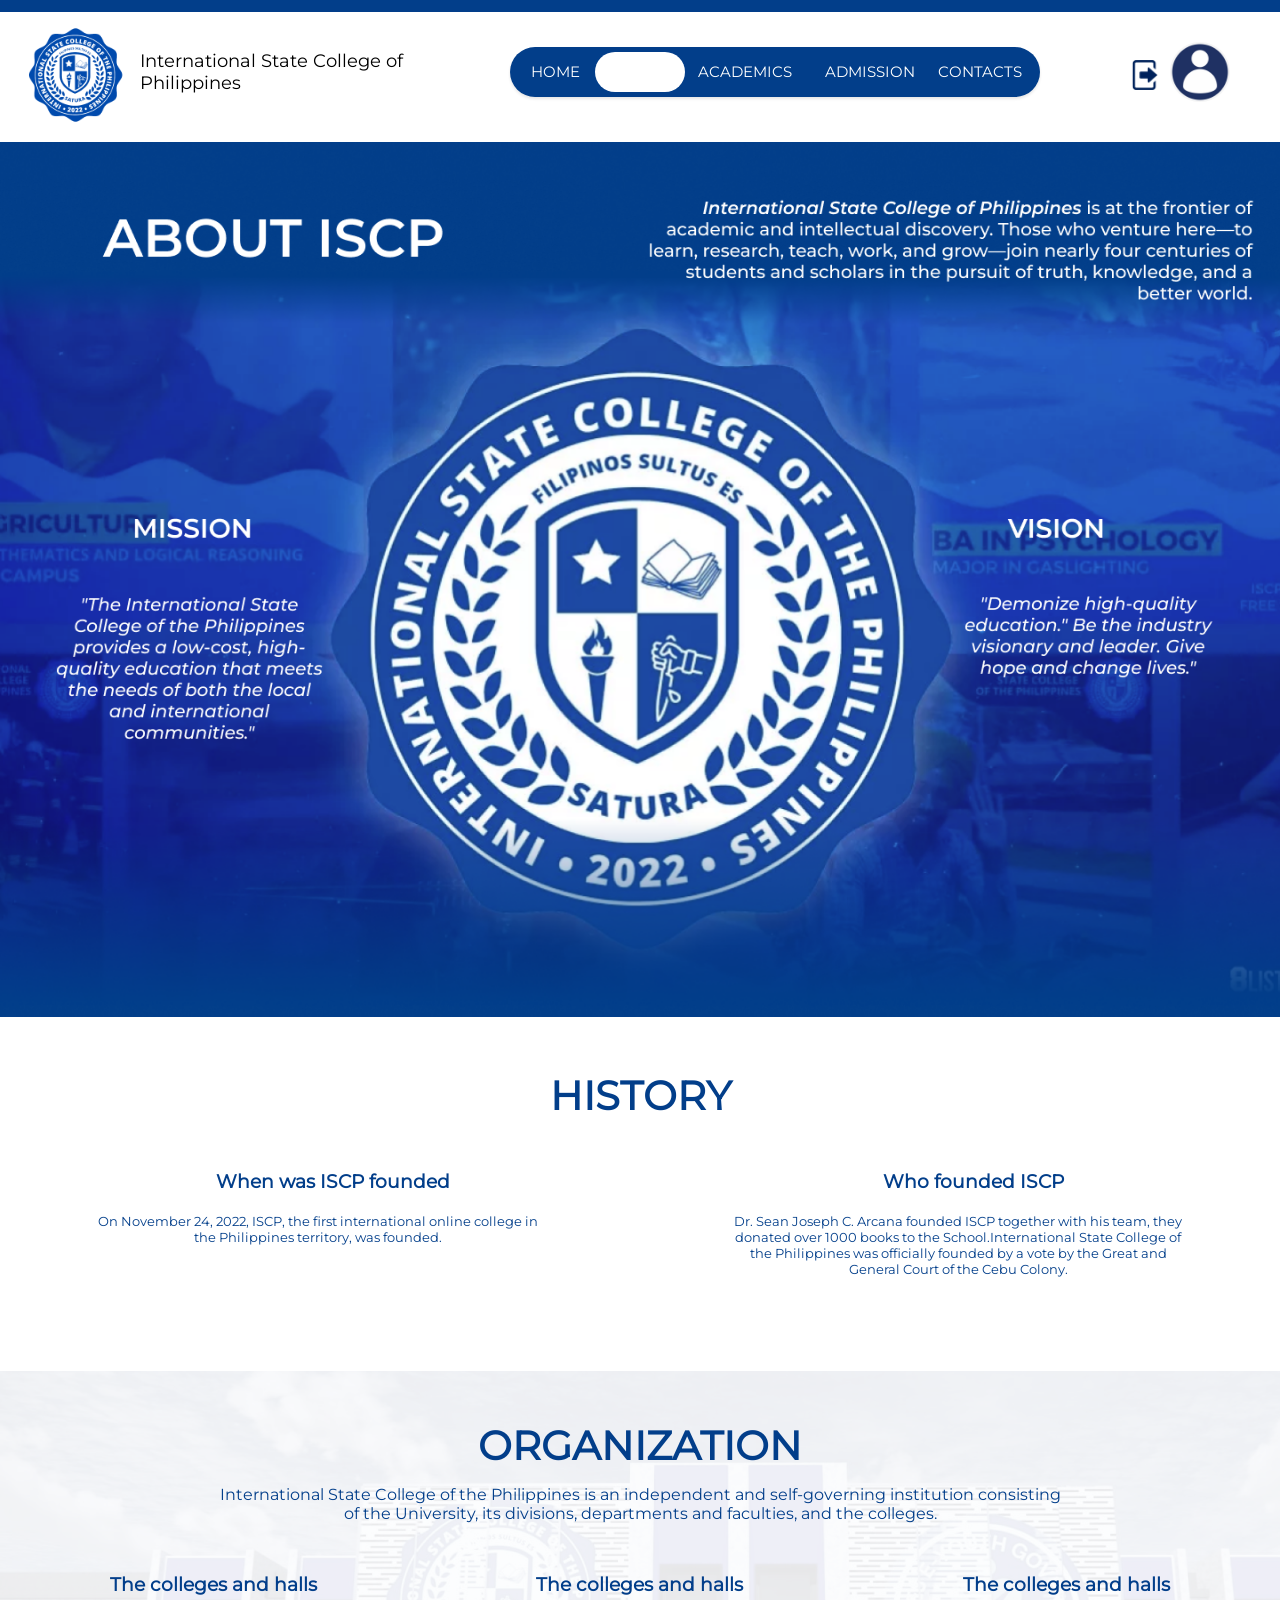
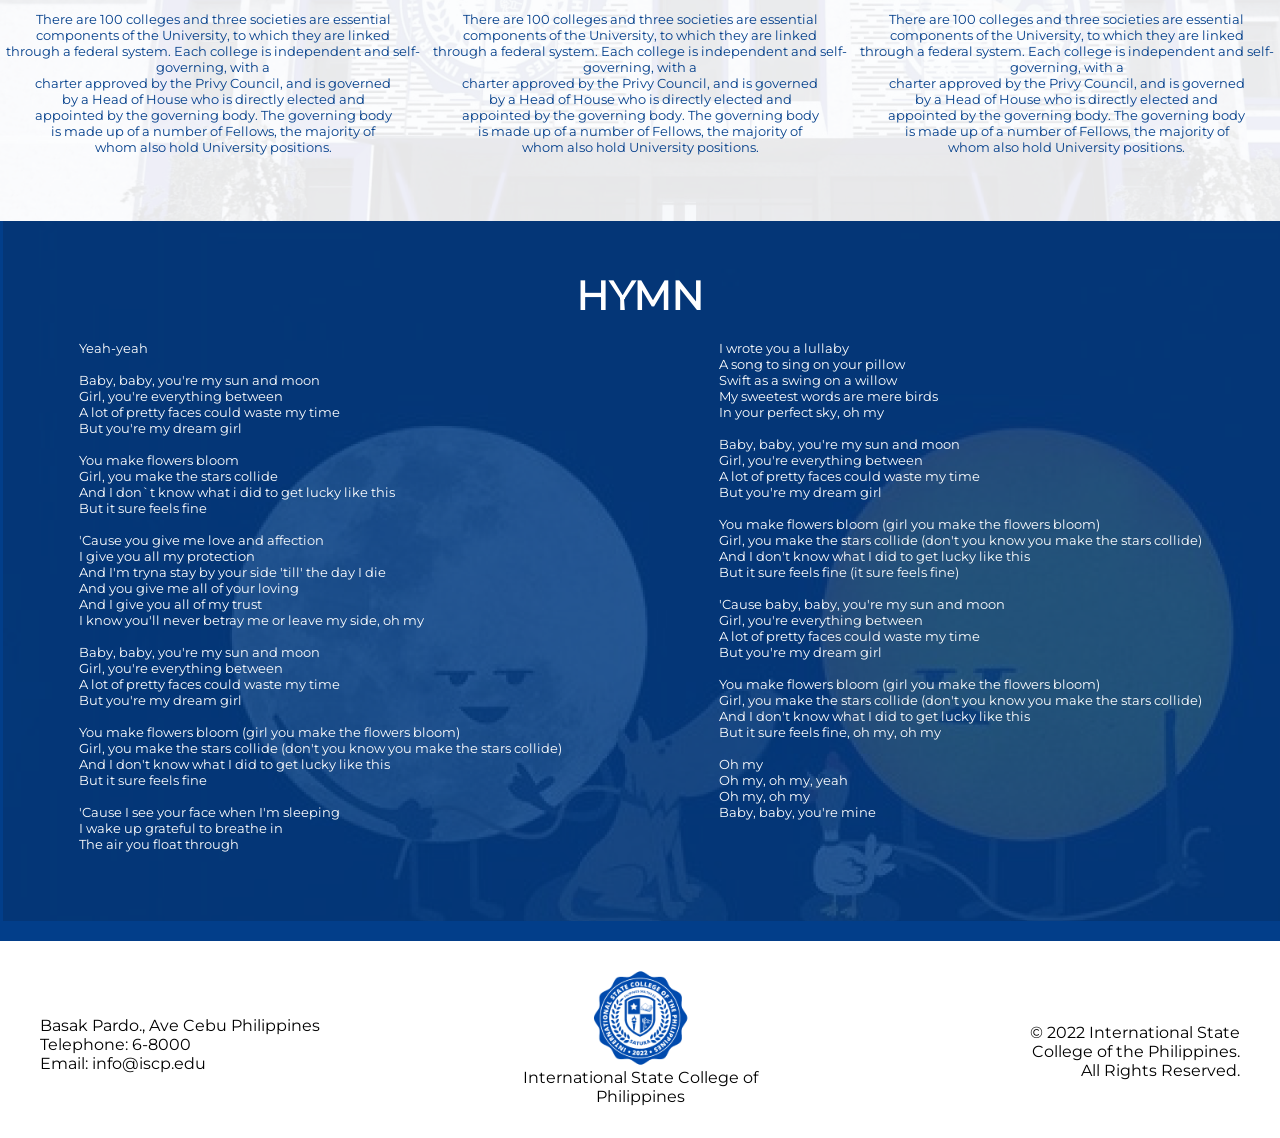
<file: GROUP_PROJECT/myAbout.html>
<!DOCTYPE html>
<html lang="en">
<head>
    <meta charset="UTF-8">
    <meta http-equiv="X-UA-Compatible" content="IE=edge">
    <meta name="viewport" content="width=device-width, initial-scale=1.0">
    <title>International State College of the Philippines</title>
    <link rel="stylesheet" href="CSS/myAbout.css">
    <link rel="stylesheet" href="CSS/MediaQuery.css">
    <link rel="icon" type="image/x-icon" href="Images/ico/Logo.ico">
</head>
<body>
    <hr class="outline">
    <div class="navigation">
        <section>
        <img src="Images/myHome/Logo.png" alt="" class="logo">
        <p>International State College of <br> Philippines</p>
        <nav>
            <a href="myHome.html" class="homecolor">Home</a>
            <a href="myAbout.html">About</a>
            <a href="">Academics</a>
            <a href="">Admission</a>
            <a href="">Contacts</a>
            <div class="animation start-home"></div>
        </nav>
            <a href="myLogin.html"><img src="Images/myHome/logout-512.png" alt="" class="logout"></a>
            <img src="Images/myHome/User.jpg" alt="" class="userlog">
        </section>
        </div>
        <!-- CONTENT HERE -->
        <section class="banner">
            <img src="Images/myAbout/About ISCP.png" alt="">
        </section>
        <div class="history">
            <h1>History</h1>
            <div class="foundation">
                <h3>When was ISCP founded</h3>
                <h3 class="h3-1">Who founded ISCP</h3>
            </div>
            <div class="foundation2">
                <p>On November 24, 2022, ISCP, the first international online college in<br> the Philippines territory, was founded.</p>
                <p class="p1-2">Dr. Sean Joseph C. Arcana founded ISCP together with his team, they<br> donated over 1000 books to the School.International State College of<br> the Philippines was officially founded by a vote by the Great and<br> General Court of the Cebu Colony.</p>
            </div>
        </div>
        <div class="organization">
            <h1>Organization</h1>
            <p>International State College of the Philippines is an independent and self-governing institution consisting<br> of the University, its divisions, departments and faculties, and the colleges.</p>
            <div class="foundation">
                <h3>The colleges and halls</h3>
                <h3>The colleges and halls</h3>
                <h3>The colleges and halls</h3>
            </div>
            <div class="foundation2">
                <p>There are 100 colleges and three societies are essential<br>
                    components of the University, to which they are linked<br>
                    through a federal system.

                    Each college is independent and self-governing, with a<br>
                    charter approved by the Privy Council, and is governed<br>
                    by a Head of House who is directly elected and<br>
                    appointed by the governing body. The governing body<br>
                    is made up of a number of Fellows, the majority of<br>
                    whom also hold University positions.</p>

                <p>There are 100 colleges and three societies are essential<br>
                    components of the University, to which they are linked<br>
                    through a federal system.

                    Each college is independent and self-governing, with a<br>
                    charter approved by the Privy Council, and is governed<br>
                    by a Head of House who is directly elected and<br>
                    appointed by the governing body. The governing body<br>
                    is made up of a number of Fellows, the majority of<br>
                    whom also hold University positions.</p>
                <p>There are 100 colleges and three societies are essential<br>
                    components of the University, to which they are linked<br>
                    through a federal system.

                    Each college is independent and self-governing, with a<br>
                    charter approved by the Privy Council, and is governed<br>
                    by a Head of House who is directly elected and<br>
                    appointed by the governing body. The governing body<br>
                    is made up of a number of Fellows, the majority of<br>
                    whom also hold University positions.</p>
            </div>
        </div>
        <div class="hymn">
            <h1>HYMN</h1>
            <div class="hymn2">
                <p>Yeah-yeah<br><br>
                    Baby, baby, you're my sun and moon<br>
                    Girl, you're everything between<br>
                    A lot of pretty faces could waste my time<br>
                    But you're my dream girl<br><br>

                    You make flowers bloom<br>
                    Girl, you make the stars collide<br>
                    And I don`t know what i did to get lucky like this<br>
                    But it sure feels fine<br><br>

                    'Cause you give me love and affection<br>
                    I give you all my protection<br>
                    And I'm tryna stay by your side 'till' the day I die<br>
                    And you give me all of your loving<br>
                    And I give you all of my trust<br>
                    I know you'll never betray me or leave my side, oh my<br><br>

                    Baby, baby, you're my sun and moon<br>
                    Girl, you're everything between<br>
                    A lot of pretty faces could waste my time<br>
                    But you're my dream girl<br><br>

                    You make flowers bloom (girl you make the flowers bloom)<br>
                    Girl, you make the stars collide (don't you know you make the stars collide)<br>
                    And I don't know what I did to get lucky like this<br>
                    But it sure feels fine<br><br>
                
                    'Cause I see your face when I'm sleeping<br>
                    I wake up grateful to breathe in<br> 
                    The air you float through<br></p>
                
                <p>I wrote you a lullaby<br>
                    A song to sing on your pillow<br>
                    Swift as a swing on a willow<br>
                    My sweetest words are mere birds<br>
                    In your perfect sky, oh my<br><br>
                    
                    Baby, baby, you're my sun and moon<br>
                    Girl, you're everything between<br>
                    A lot of pretty faces could waste my time<br>
                    But you're my dream girl<br><br>
                    
                    You make flowers bloom (girl you make the flowers bloom)<br>
                    Girl, you make the stars collide (don't you know you make the stars collide)<br>
                    And I don't know what I did to get lucky like this<br>
                    But it sure feels fine (it sure feels fine)<br><br>
                    
                    'Cause baby, baby, you're my sun and moon<br>
                    Girl, you're everything between<br>
                    A lot of pretty faces could waste my time<br>
                    But you're my dream girl<br><br>
                    
                    You make flowers bloom (girl you make the flowers bloom)<br>
                    Girl, you make the stars collide (don't you know you make the stars collide)<br>
                    And I don't know what I did to get lucky like this<br>
                    But it sure feels fine, oh my, oh my<br><br>
                    
                    Oh my<br>
                    Oh my, oh my, yeah<br>
                    Oh my, oh my<br>
                    Baby, baby, you're mine<br></p>
                </div>
            </div>
        </div>
    </div>
            <!-- BOTTOM LINE -->
            <hr class="outline2">
            <div class="contacts">
                <img src="Images/myHome/Logo.png" alt="" class="logo2">
                <p class="contact">International State College of <br> Philippines</p>
                <div class="information">
                    <p class="contact2">Basak Pardo., Ave Cebu Philippines<br>
                        Telephone: 6-8000<br>
                        Email: info@iscp.edu
                        </p>
    
                    <p class="contact3">&copy; 2022 International State<br> College of the Philippines.<br> All Rights Reserved.</p>
                </div>
            </div>
        </div>
        
</body>
</html>
</file>
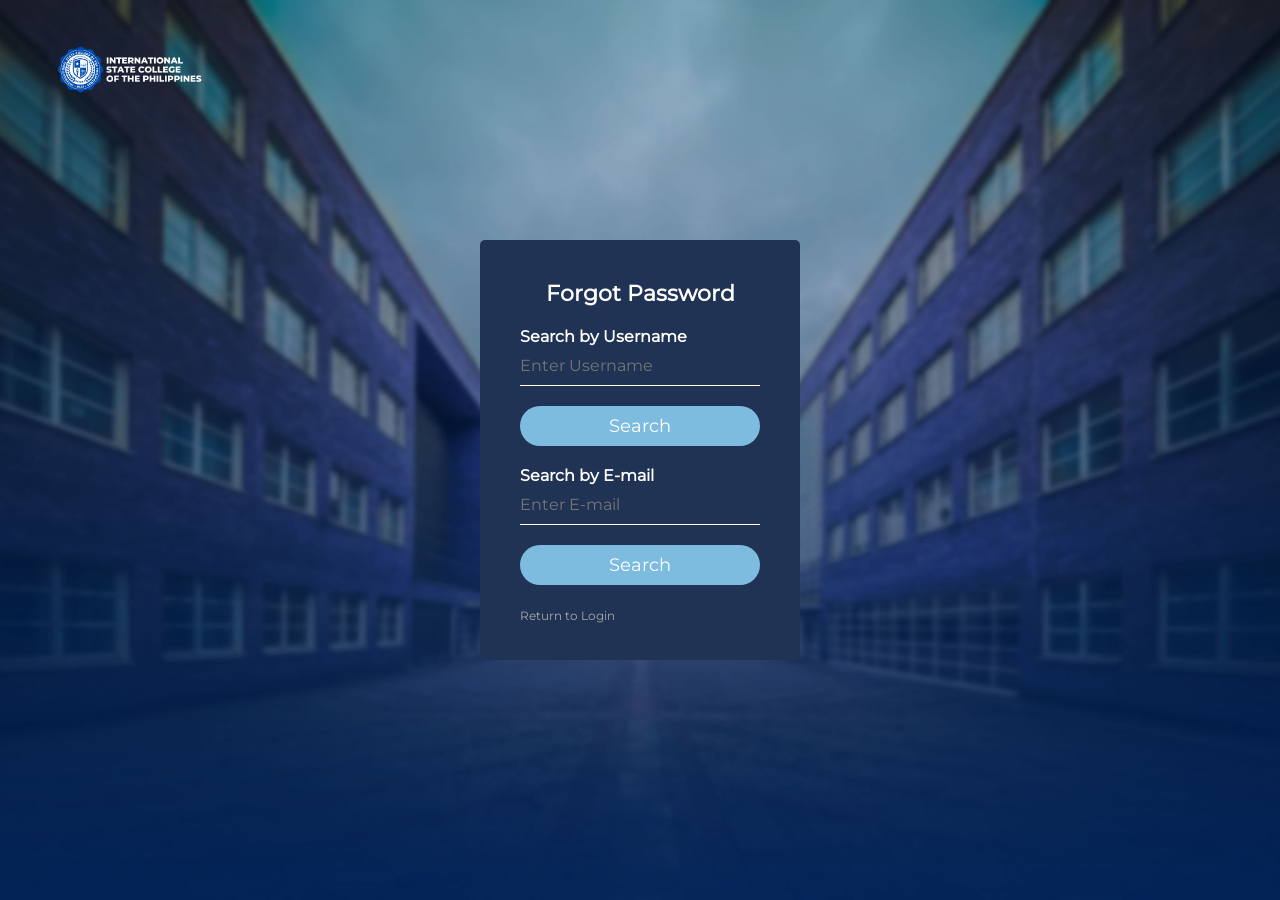
<file: GROUP_PROJECT/myForgotPassword.html>
<!DOCTYPE html>
<html lang="en">
<head>
    <meta charset="UTF-8">
    <meta http-equiv="X-UA-Compatible" content="IE=edge">
    <meta name="viewport" content="width=device-width, initial-scale=1.0">
    <title>International State College of the Philippines</title>
    <link rel="stylesheet" href="CSS/myForgotPassword.css">
    <link rel="stylesheet" href="CSS/MediaQuery.css">
    <link rel="icon" type="image/x-icon" href="Images/ico/Logo.ico">
    <script src="JavaScript/jsForgot.js"></script>
</head>
<body>
    <div>
        <img src="Images/myLogin/ISCP.png" alt="" class="logo">
    </div>
<div class="mother">
    <h2>Forgot Password</h2>
    <form>
        <p>Search by Username</p>
        <input type="text" placeholder="Enter Username" id="username">
        <input type="submit" value="Search" onclick="user()">
        <p>Search by E-mail</p>
        <input type="text" placeholder="Enter E-mail" id="email">
        <input type="submit" value="Search" onclick="email()">
        <a href="#" onclick="location.href='myLogin.html';">Return to Login</a>
    </form>

</div>
</body>
</html>
</file>
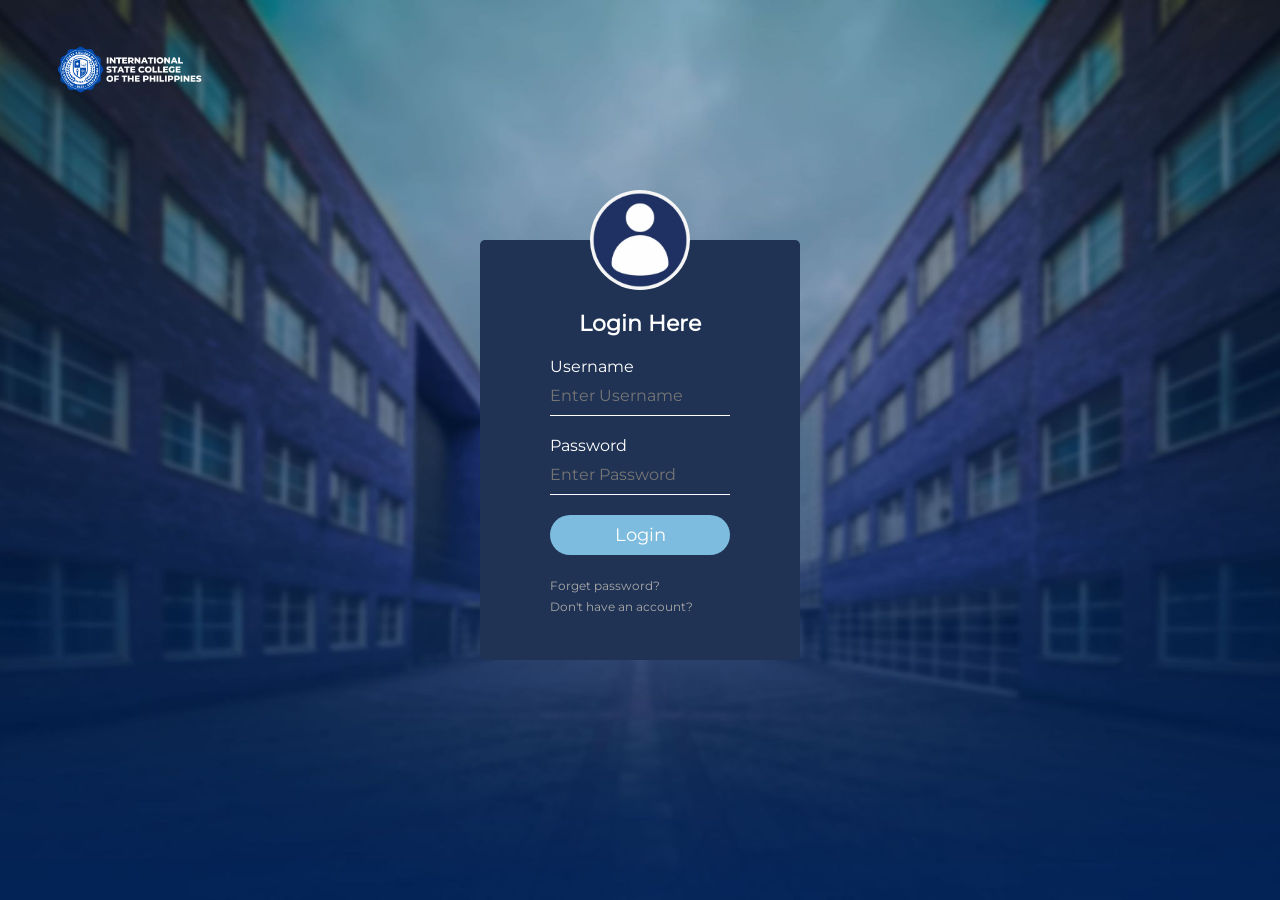
<file: GROUP_PROJECT/myLogin.html>
<!DOCTYPE html>
<html lang="en">
<head>
    <meta charset="UTF-8">
    <meta http-equiv="X-UA-Compatible" content="IE=edge">
    <meta name="viewport" content="width=device-width, initial-scale=1.0">
    <title>International State College of the Philippines</title>
    <link rel="stylesheet" href="CSS/myLogin.css">
    <link rel="stylesheet" href="CSS/MediaQuery.css">
    <link rel="icon" type="image/x-icon" href="Images/ico/Logo.ico">
</head>
<body>
    <div>
        <img src="Images/myLogin/ISCP.png" alt="" class="logo">
    </div>
<div class="mother">
    <img src="Images/myLogin/User.jpg" class="userlogo">
    <h2>Login Here</h2>
    <form>
        <label for="loginUser"> Username </label>
        <input type="text" name="loginUser" placeholder="Enter Username" id="username" required>
        <label for="loginPassword"> Password </label>
        <input type="password" name="loginPassword" placeholder="Enter Password" id="password" required>
        <input type="submit" value="Login" onclick="auth()">
        <a href="#" onclick="location.href='myForgotPassword.html';">Forget password?</a> <br>
        <a href="#" onclick="location.href='myRegister.html';">Don't have an account?</a>
    </form>
<script src="JavaScript/jsLogin.js"></script>
</div>
</body>
</html>
</file>
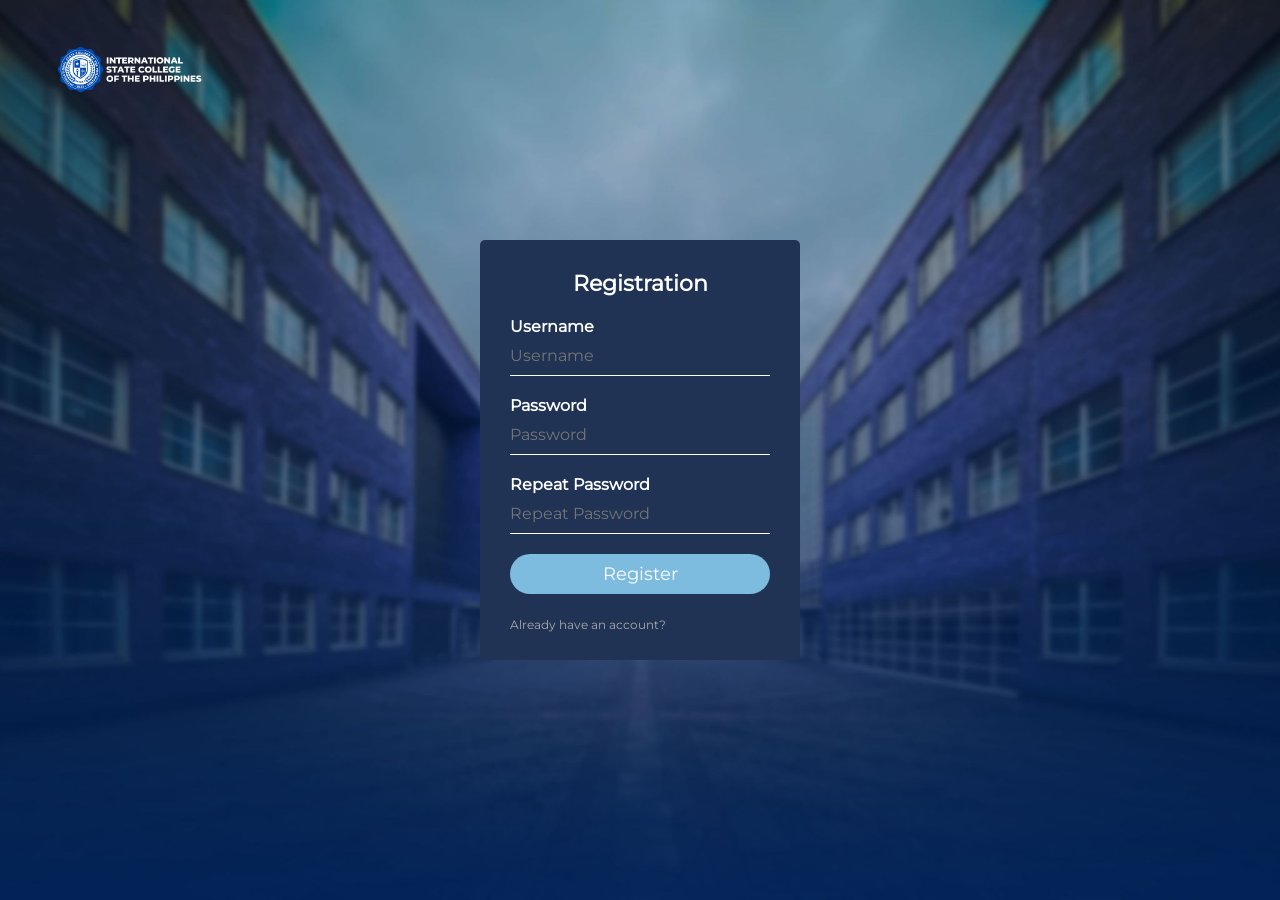
<file: GROUP_PROJECT/myRegister.html>
<!DOCTYPE html>
<html lang="en">
<head>
    <meta charset="UTF-8">
    <meta http-equiv="X-UA-Compatible" content="IE=edge">
    <meta name="viewport" content="width=device-width, initial-scale=1.0">
    <title>International State College of the Philippines</title>
    <link rel="stylesheet" href="CSS/myRegister.css">
    <link rel="stylesheet" href="CSS/MediaQuery.css">
    <link rel="icon" type="image/x-icon" href="Images/ico/Logo.ico">
</head>
<body>
    <div>
        <img src="Images/myLogin/ISCP.png" alt="" class="logo">
    </div>
<div class="mother">
    <h2>Registration</h2>
    <form>
        <p>Username</p>
        <input type="text" placeholder="Username" required>
        <p>Password</p>
        <input type="password" placeholder="Password" required>
        <p>Repeat Password</p>
        <input type="password" placeholder="Repeat Password" required>
        <input type="button" value="Register" onclick="location.href='myRegistered.html';">
        <a href="#" onclick="location.href='myLogin.html';">Already have an account?</a>
    </form>
   
</div>
</body>
</html>
</file>
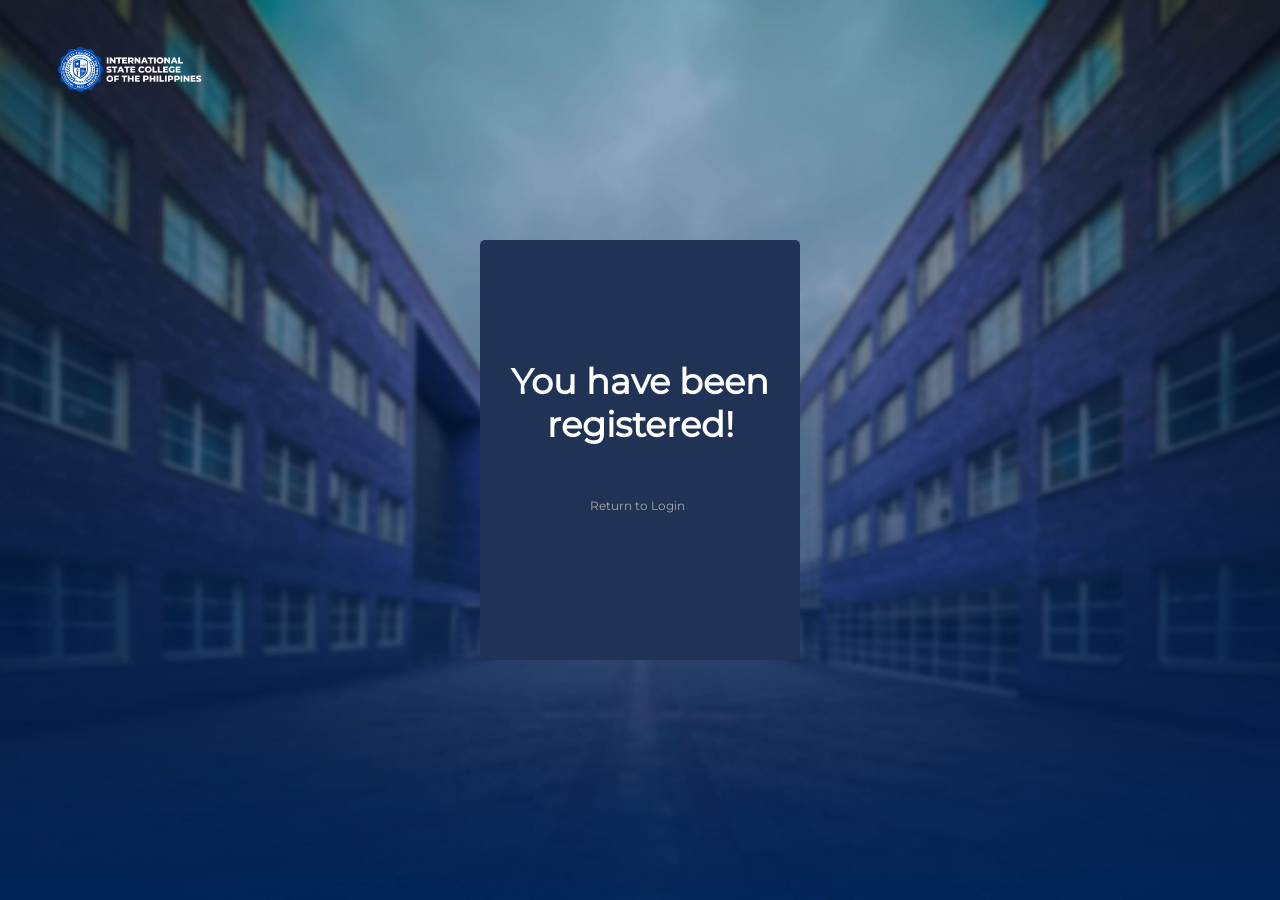
<file: GROUP_PROJECT/myRegistered.html>
<!DOCTYPE html>
<html lang="en">
<head>
    <meta charset="UTF-8">
    <meta http-equiv="X-UA-Compatible" content="IE=edge">
    <meta name="viewport" content="width=device-width, initial-scale=1.0">
    <title>International State College of the Philippines</title>
    <link rel="stylesheet" href="CSS/myRegistered.css">
    <link rel="stylesheet" href="CSS/MediaQuery.css">
    <link rel="icon" type="image/x-icon" href="Images/ico/Logo.ico">
</head>
<body>
    <div>
        <img src="Images/myLogin/ISCP.png" alt="" class="logo">
    </div>
<div class="mother">
    <h2>You have been registered!</h2>
    <a href="#" onclick="location.href='myLogin.html';">Return to Login</a>
</div>
</body>
</html>
</file>
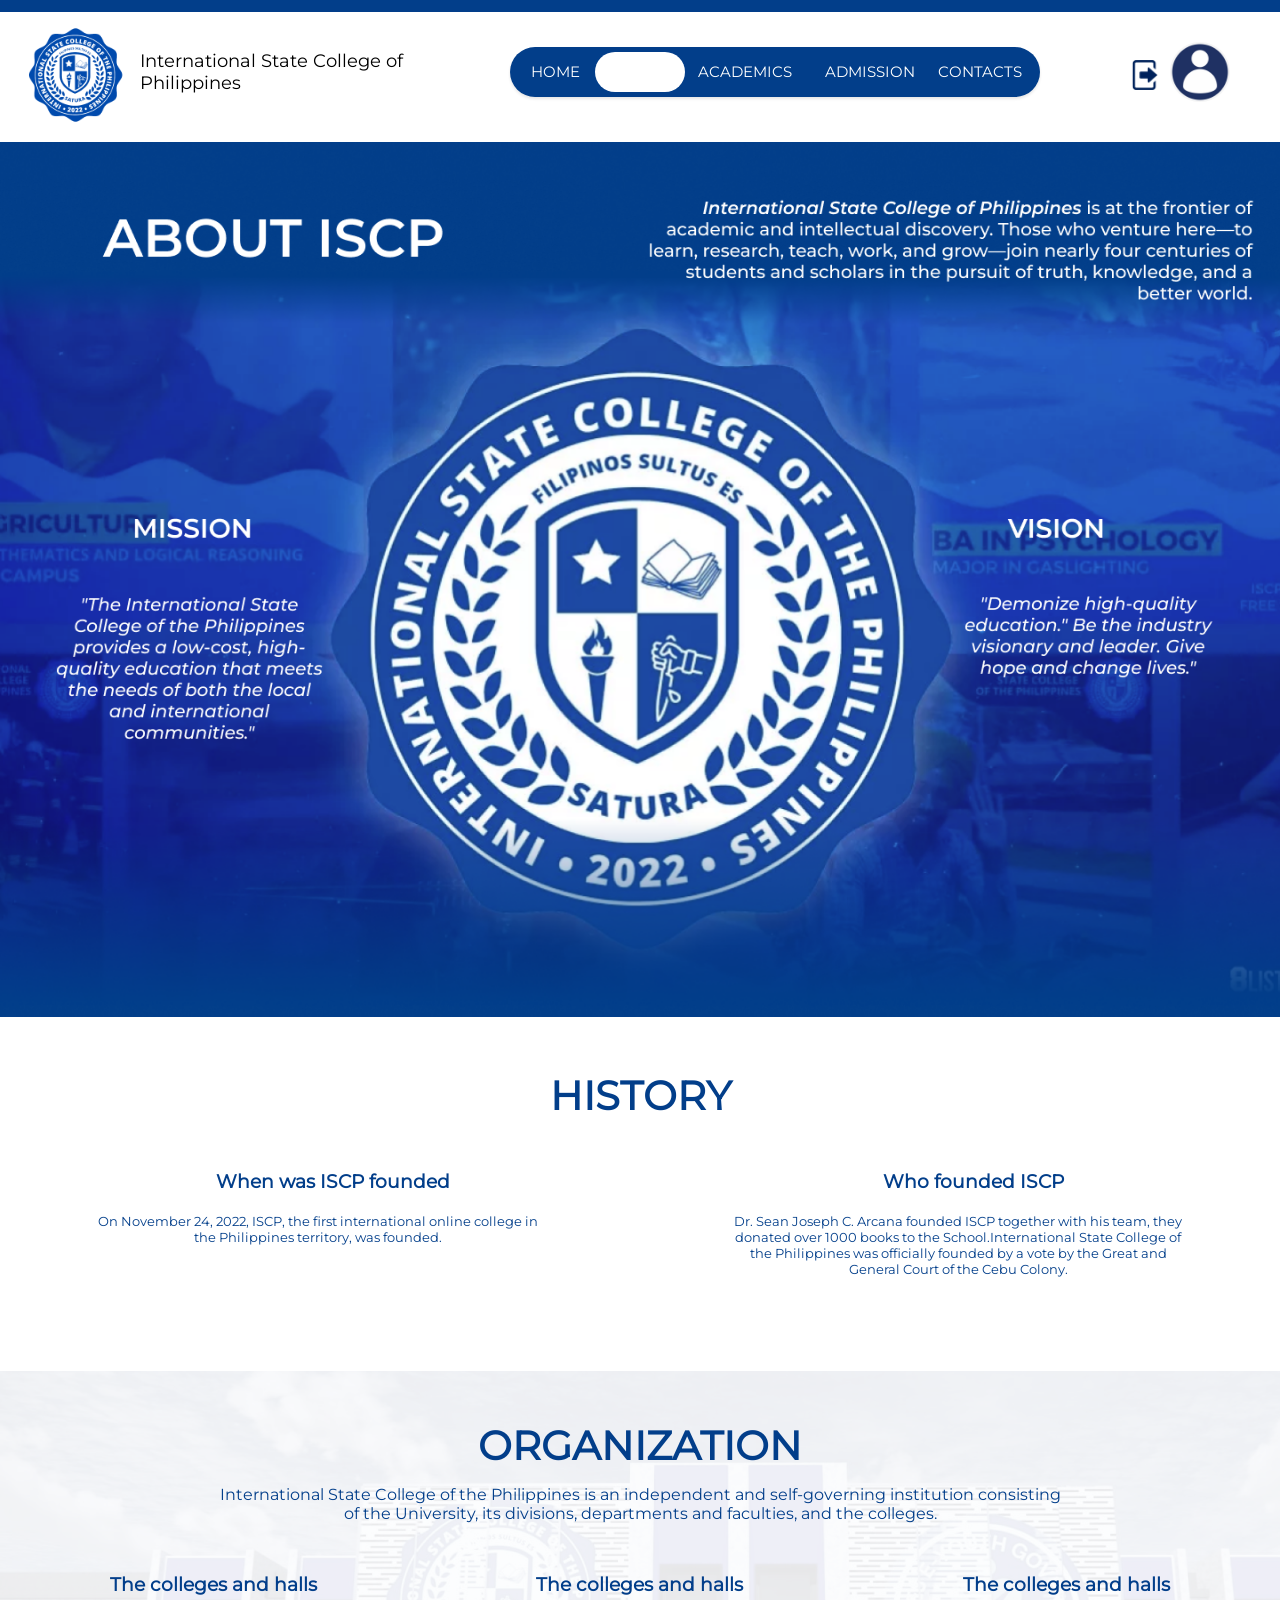
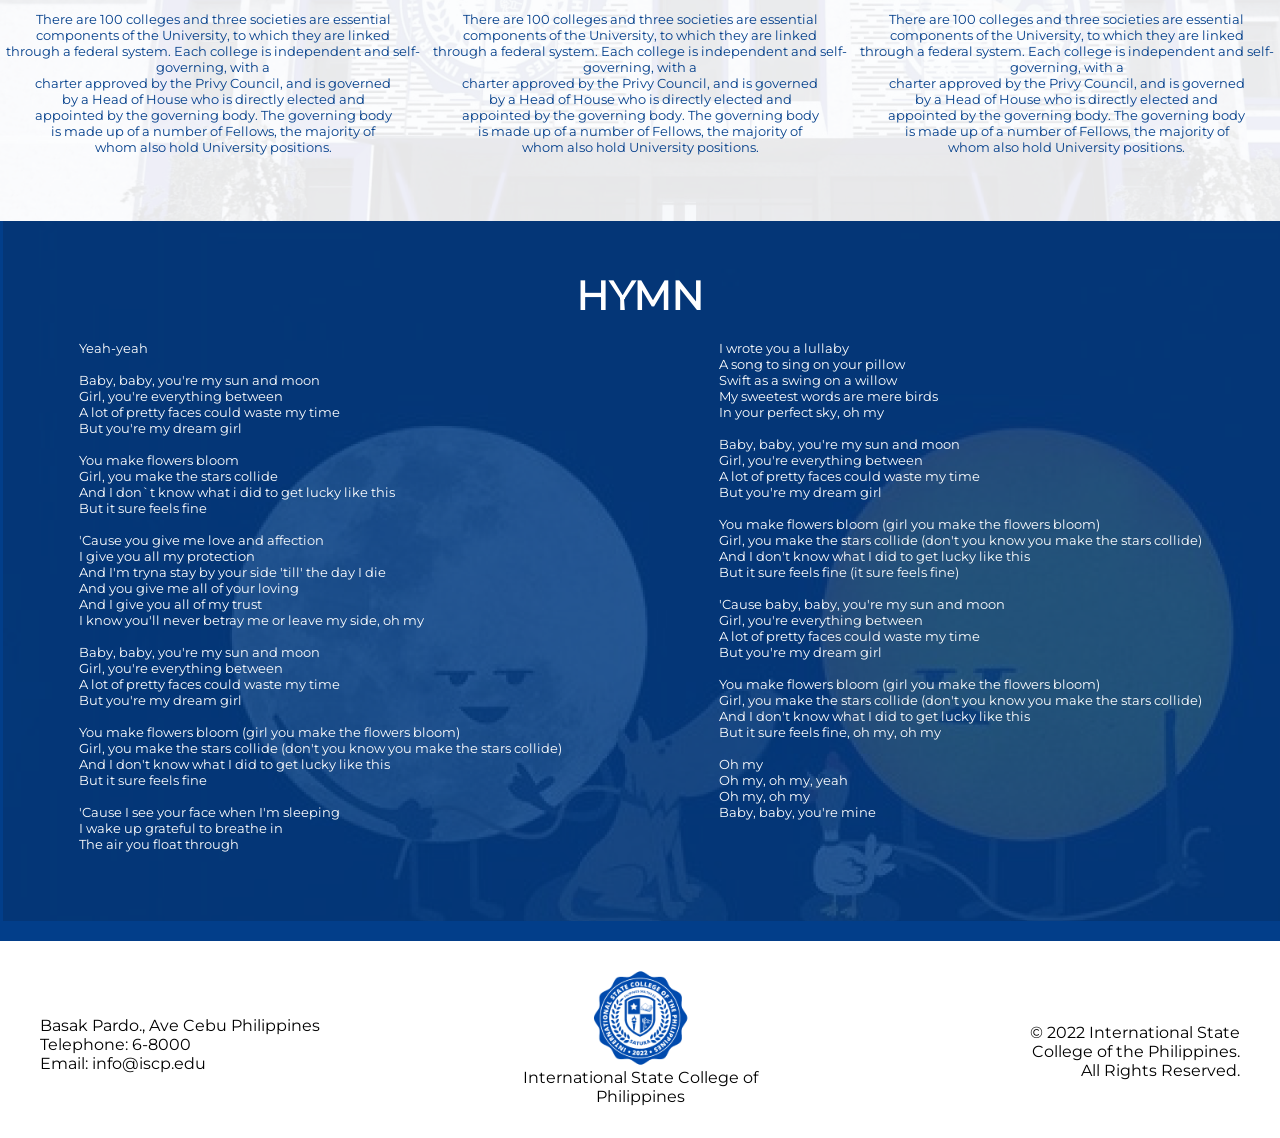
<file: Project/myAbout.html>
<!DOCTYPE html>
<html lang="en">
<head>
    <meta charset="UTF-8">
    <meta http-equiv="X-UA-Compatible" content="IE=edge">
    <meta name="viewport" content="width=device-width, initial-scale=1.0">
    <title>International State College of the Philippines</title>
    <link rel="stylesheet" href="CSS/myAbout.css">
    <link rel="icon" type="image/x-icon" href="Images/ico/Logo.ico">
</head>
<body>
    <hr class="outline">
    <div class="navigation">
        <section>
        <img src="Images/myHome/Logo.png" alt="" class="logo">
        <p>International State College of <br> Philippines</p>
        <nav>
            <a href="myHome.html" class="homecolor">Home</a>
            <a href="myAbout.html">About</a>
            <a href="myAcademics.html">Academics</a>
            <a href="myAdmission.html">Admission</a>
            <a href="myContacts.html">Contacts</a>
            <div class="animation start-home"></div>
        </nav>
            <a href="index.html"><img src="Images/myHome/logout-512.png" alt="" class="logout"></a>
            <img src="Images/myHome/User.jpg" alt="" class="userlog">
        </section>
        </div>
        <!-- CONTENT HERE -->
        <section class="banner">
            <img src="Images/myAbout/About ISCP.png" alt="">
        </section>
        <div class="history">
            <h1>History</h1>
            <div class="foundation">
                <h3>When was ISCP founded</h3>
                <h3 class="h3-1">Who founded ISCP</h3>
            </div>
            <div class="foundation2">
                <p>On November 24, 2022, ISCP, the first international online college in<br> the Philippines territory, was founded.</p>
                <p class="p1-2">Dr. Sean Joseph C. Arcana founded ISCP together with his team, they<br> donated over 1000 books to the School.International State College of<br> the Philippines was officially founded by a vote by the Great and<br> General Court of the Cebu Colony.</p>
            </div>
        </div>
        <div class="organization">
            <h1>Organization</h1>
            <p>International State College of the Philippines is an independent and self-governing institution consisting<br> of the University, its divisions, departments and faculties, and the colleges.</p>
            <div class="foundation">
                <h3>The colleges and halls</h3>
                <h3>The colleges and halls</h3>
                <h3>The colleges and halls</h3>
            </div>
            <div class="foundation2">
                <p>There are 100 colleges and three societies are essential<br>
                    components of the University, to which they are linked<br>
                    through a federal system.

                    Each college is independent and self-governing, with a<br>
                    charter approved by the Privy Council, and is governed<br>
                    by a Head of House who is directly elected and<br>
                    appointed by the governing body. The governing body<br>
                    is made up of a number of Fellows, the majority of<br>
                    whom also hold University positions.</p>

                <p>There are 100 colleges and three societies are essential<br>
                    components of the University, to which they are linked<br>
                    through a federal system.

                    Each college is independent and self-governing, with a<br>
                    charter approved by the Privy Council, and is governed<br>
                    by a Head of House who is directly elected and<br>
                    appointed by the governing body. The governing body<br>
                    is made up of a number of Fellows, the majority of<br>
                    whom also hold University positions.</p>
                <p>There are 100 colleges and three societies are essential<br>
                    components of the University, to which they are linked<br>
                    through a federal system.

                    Each college is independent and self-governing, with a<br>
                    charter approved by the Privy Council, and is governed<br>
                    by a Head of House who is directly elected and<br>
                    appointed by the governing body. The governing body<br>
                    is made up of a number of Fellows, the majority of<br>
                    whom also hold University positions.</p>
            </div>
        </div>
        <div class="hymn">
            <h1>HYMN</h1>
            <div class="hymn2">
                <p>Yeah-yeah<br><br>
                    Baby, baby, you're my sun and moon<br>
                    Girl, you're everything between<br>
                    A lot of pretty faces could waste my time<br>
                    But you're my dream girl<br><br>

                    You make flowers bloom<br>
                    Girl, you make the stars collide<br>
                    And I don`t know what i did to get lucky like this<br>
                    But it sure feels fine<br><br>

                    'Cause you give me love and affection<br>
                    I give you all my protection<br>
                    And I'm tryna stay by your side 'till' the day I die<br>
                    And you give me all of your loving<br>
                    And I give you all of my trust<br>
                    I know you'll never betray me or leave my side, oh my<br><br>

                    Baby, baby, you're my sun and moon<br>
                    Girl, you're everything between<br>
                    A lot of pretty faces could waste my time<br>
                    But you're my dream girl<br><br>

                    You make flowers bloom (girl you make the flowers bloom)<br>
                    Girl, you make the stars collide (don't you know you make the stars collide)<br>
                    And I don't know what I did to get lucky like this<br>
                    But it sure feels fine<br><br>
                
                    'Cause I see your face when I'm sleeping<br>
                    I wake up grateful to breathe in<br> 
                    The air you float through<br></p>
                
                <p>I wrote you a lullaby<br>
                    A song to sing on your pillow<br>
                    Swift as a swing on a willow<br>
                    My sweetest words are mere birds<br>
                    In your perfect sky, oh my<br><br>
                    
                    Baby, baby, you're my sun and moon<br>
                    Girl, you're everything between<br>
                    A lot of pretty faces could waste my time<br>
                    But you're my dream girl<br><br>
                    
                    You make flowers bloom (girl you make the flowers bloom)<br>
                    Girl, you make the stars collide (don't you know you make the stars collide)<br>
                    And I don't know what I did to get lucky like this<br>
                    But it sure feels fine (it sure feels fine)<br><br>
                    
                    'Cause baby, baby, you're my sun and moon<br>
                    Girl, you're everything between<br>
                    A lot of pretty faces could waste my time<br>
                    But you're my dream girl<br><br>
                    
                    You make flowers bloom (girl you make the flowers bloom)<br>
                    Girl, you make the stars collide (don't you know you make the stars collide)<br>
                    And I don't know what I did to get lucky like this<br>
                    But it sure feels fine, oh my, oh my<br><br>
                    
                    Oh my<br>
                    Oh my, oh my, yeah<br>
                    Oh my, oh my<br>
                    Baby, baby, you're mine<br></p>
                </div>
            </div>
        </div>
    </div>
            <!-- BOTTOM LINE -->
            <hr class="outline2">
            <div class="contacts">
                <img src="Images/myHome/Logo.png" alt="" class="logo2">
                <p class="contact">International State College of <br> Philippines</p>
                <div class="information">
                    <p class="contact2">Basak Pardo., Ave Cebu Philippines<br>
                        Telephone: 6-8000<br>
                        Email: info@iscp.edu
                        </p>
    
                    <p class="contact3">&copy; 2022 International State<br> College of the Philippines.<br> All Rights Reserved.</p>
                </div>
            </div>
        </div>
        
</body>
</html>
</file>
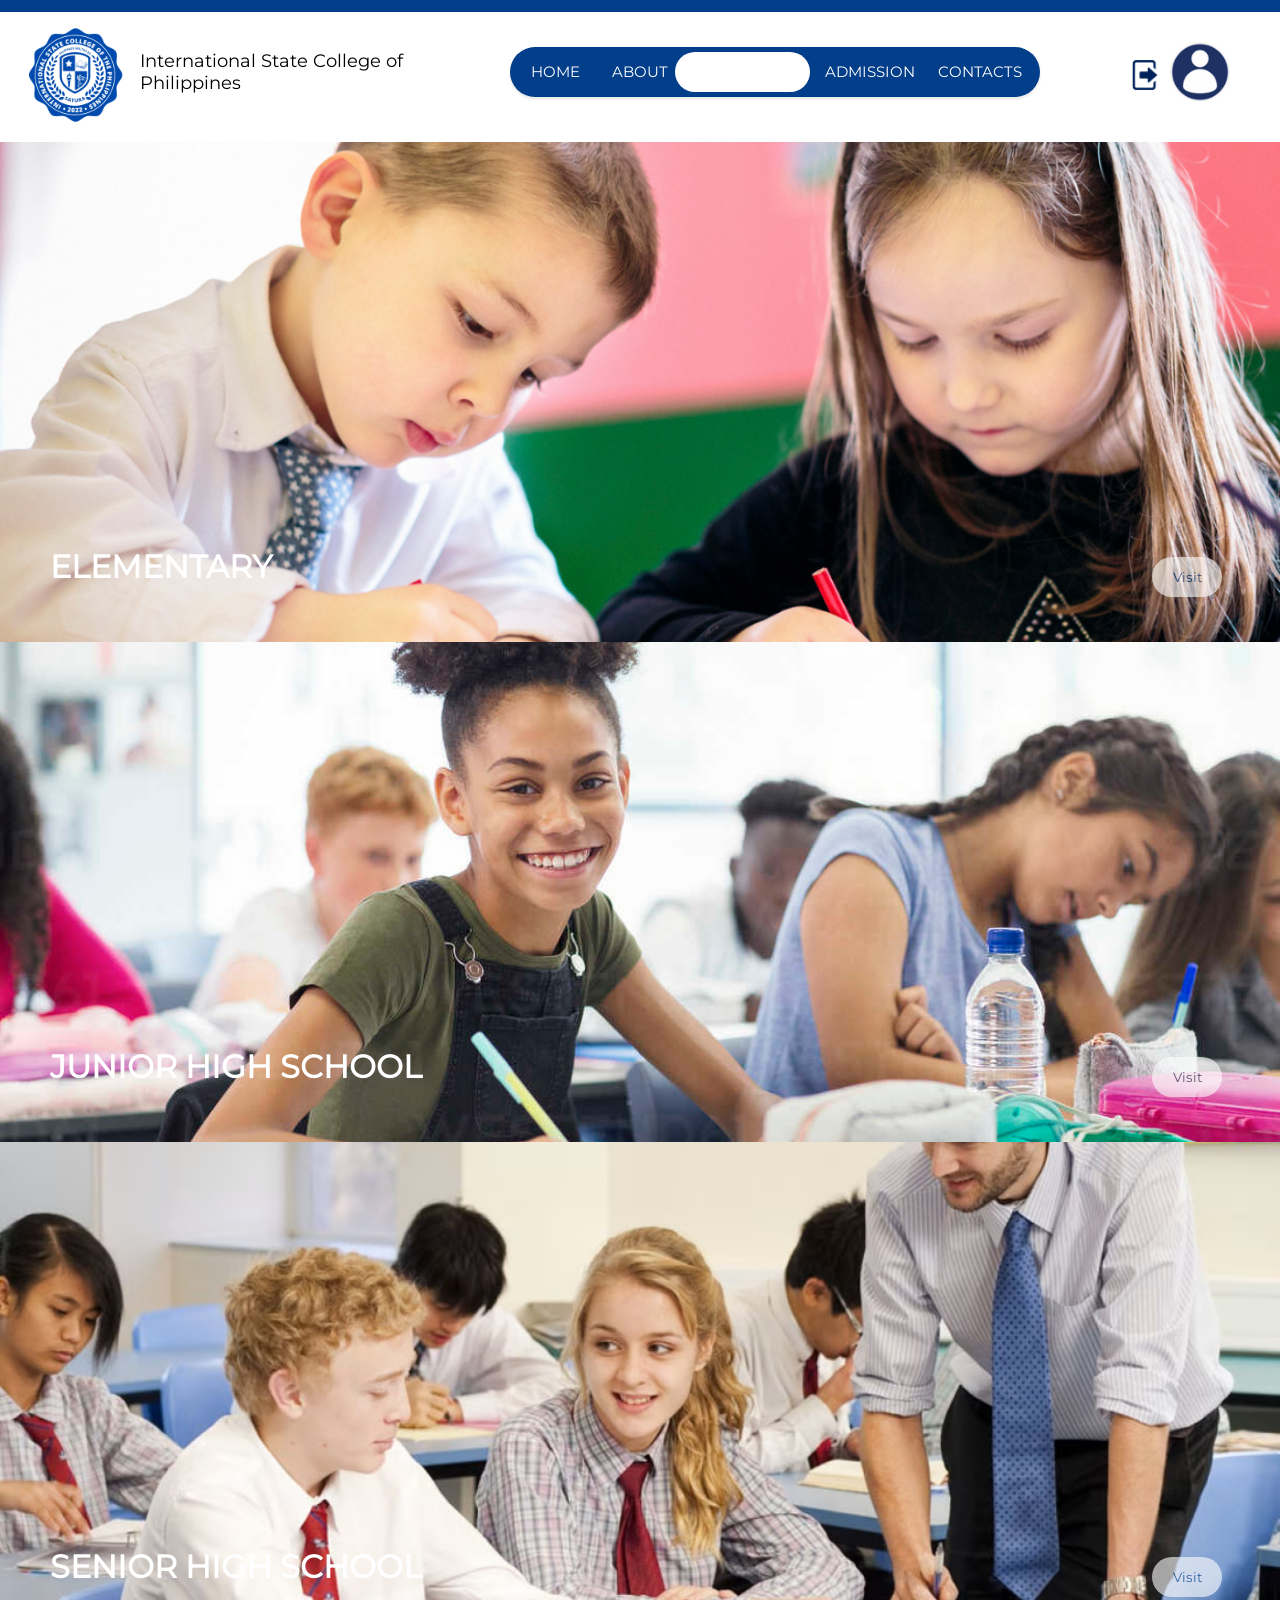
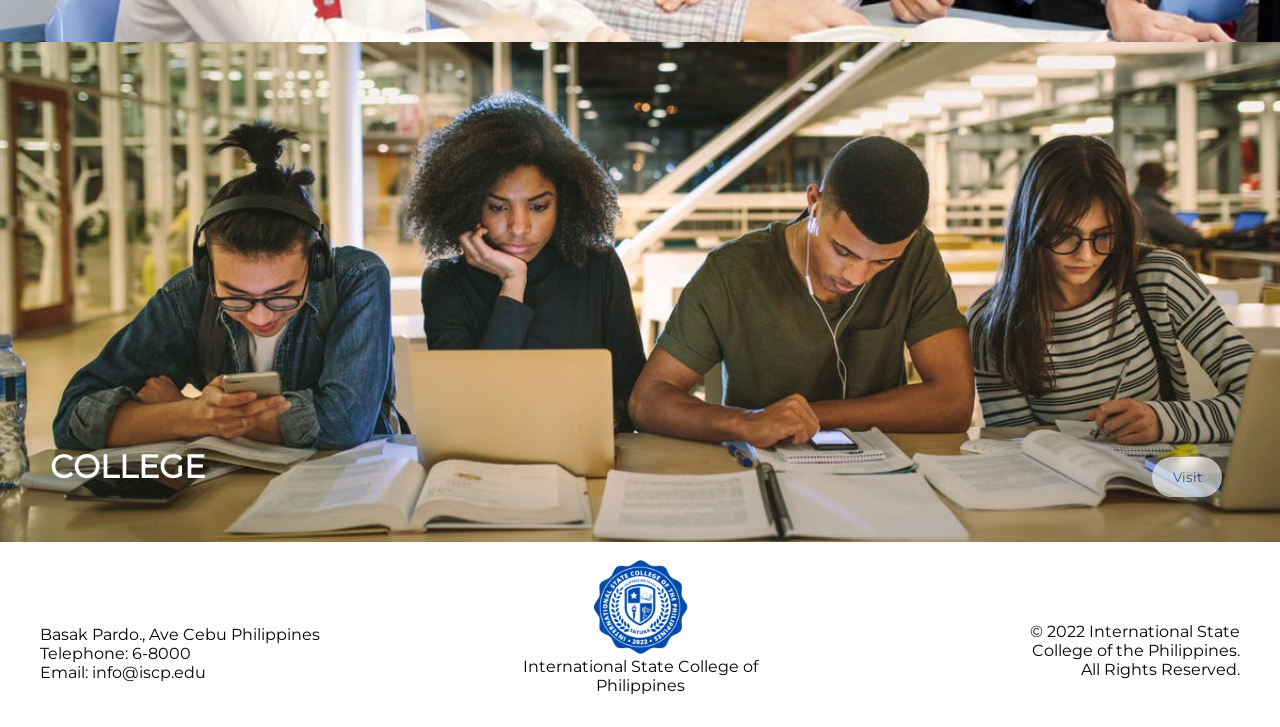
<file: Project/myAcademics.html>
<!DOCTYPE html>
<html lang="en">
<head>
    <meta charset="UTF-8">
    <meta http-equiv="X-UA-Compatible" content="IE=edge">
    <meta name="viewport" content="width=device-width, initial-scale=1.0">
    <title>International State College of the Philippines</title>
    <link rel="stylesheet" href="CSS/myAcademics.css">
    <link rel="icon" type="image/x-icon" href="Images/ico/Logo.ico">
</head>
<body>

    <!-- NAVIGATION / TOP LINE -->
    <hr class="outline">
    <div class="navigation">
        <section>
        <img src="Images/myHome/Logo.png" alt="" class="logo">
        <p>International State College of <br> Philippines</p>
        <nav class="nav1"> 
            <a href="myHome.html">Home</a>
            <a href="myAbout.html">About</a>
            <a href="myAcademics.html">Academics</a>
            <a href="myAdmission.html">Admission</a>
            <a href="myContacts.html">Contacts</a>
            <div class="animation start-home"></div>
        </nav>
            <a href="index.html"><img src="Images/myHome/logout-512.png" alt="" class="logout"></a>
            <img src="Images/myHome/User.jpg" alt="" class="userlog">
        </section>
    </div>

    <!-- CONTENT HERE -->
    <div class="container1"></div>
     <div class="cont">
        <h3>Elementary</h3> 
        <div class="color-overlay">
        <a href="myElementary.html"><button>Visit</button></a> 
        </div>
     </div>
     <div class="cont1" >
        <h3>Junior High School</h3> 
        <div class="color">
         <a href="myJunior.html"><button>Visit</button></a> 
        </div>
     </div>
     <div class="cont2">
        <h3>Senior High School</h3> 
        <div class="color1">
         <a href="mySenior.html"><button>Visit</button></a> </div></a>
     </div>
     <div class="cont3">
        <h3>College</h3> 
        <div class="color2">
            <a href="myCollege.html"><button>Visit</button></a>
         </div></div>
    <!-- CONTENT ENDS HERE -->
    
        <!-- BOTTOM LINE -->
        <div class="contacts">
            <img src="Images/myHome/Logo.png" alt="" class="logo2">
            <p class="contact">International State College of <br> Philippines</p>
            <div class="information">
                <p class="contact2">Basak Pardo., Ave Cebu Philippines<br>
                    Telephone: 6-8000<br>
                    Email: info@iscp.edu
                    </p>

                <p class="contact3">&copy; 2022 International State<br> College of the Philippines.<br> All Rights Reserved.</p>
            </div>
        </div>
    </div>
</body>
</html>
</file>
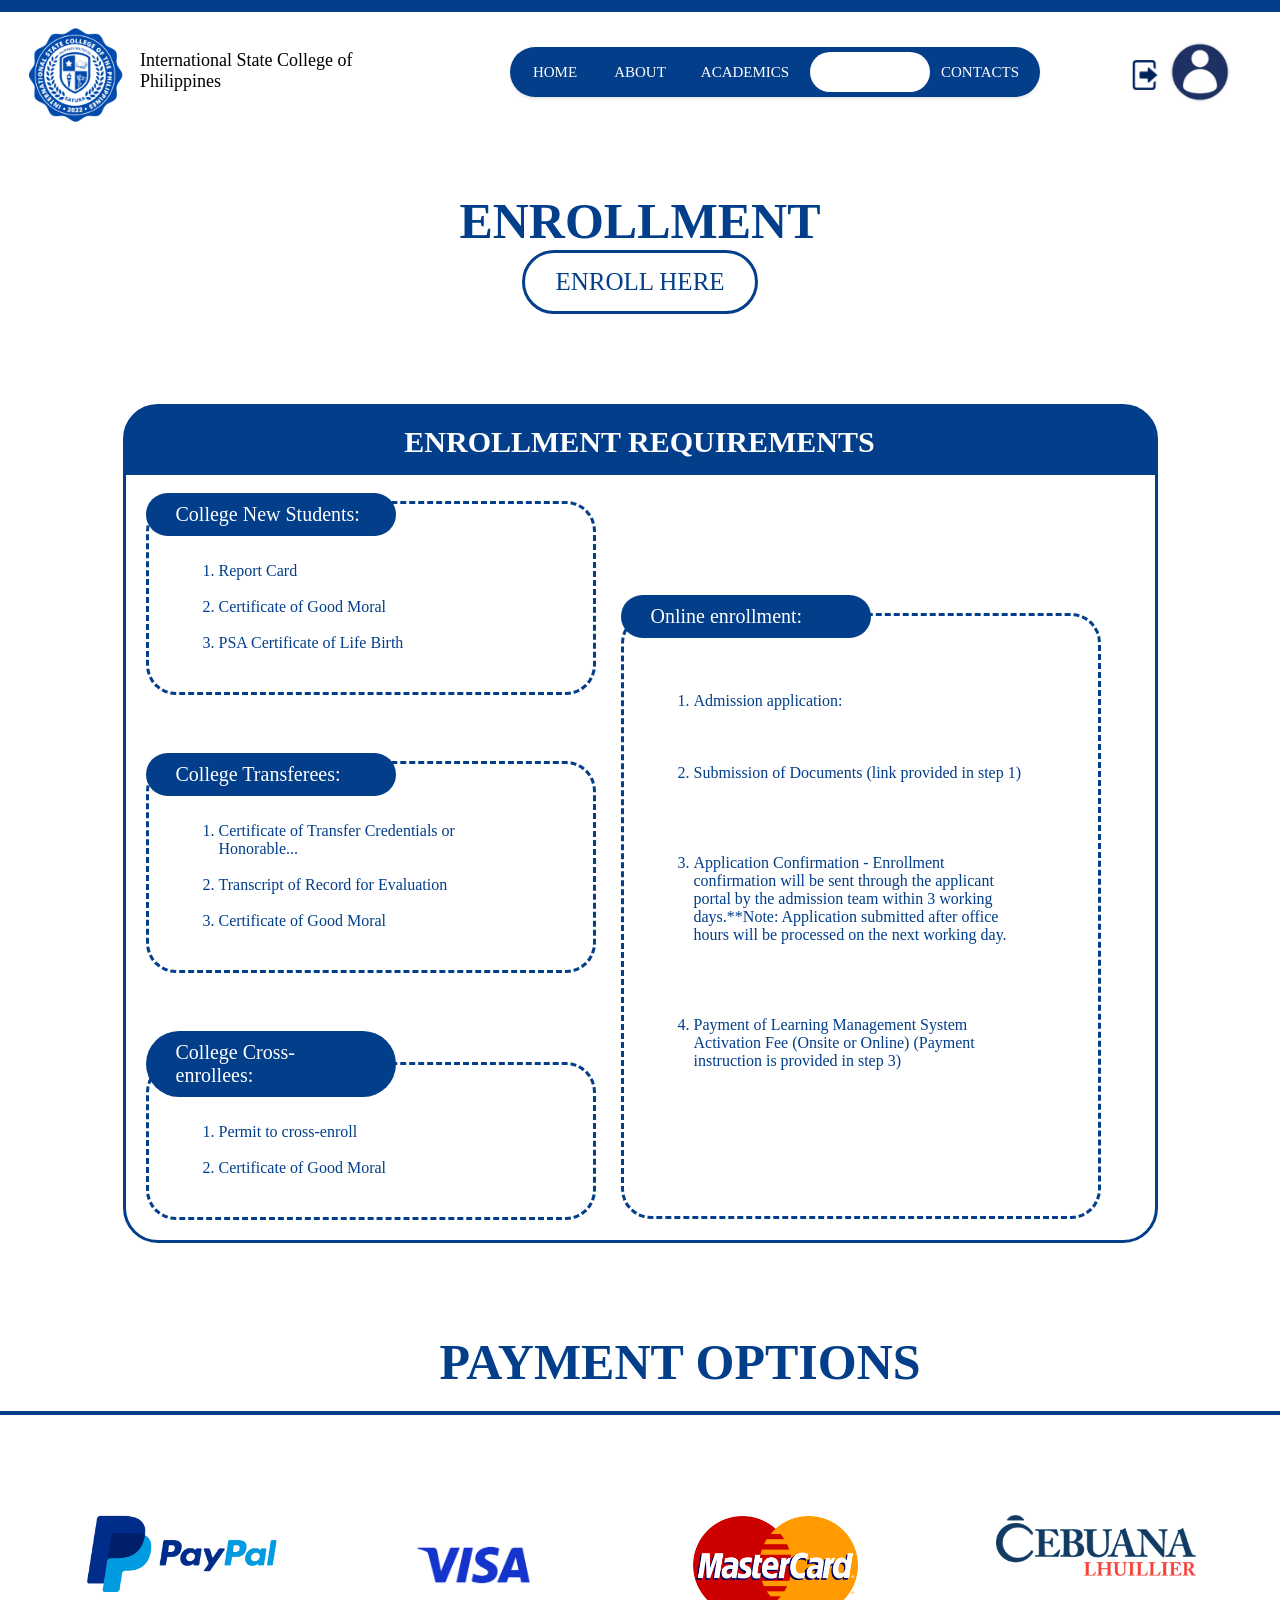
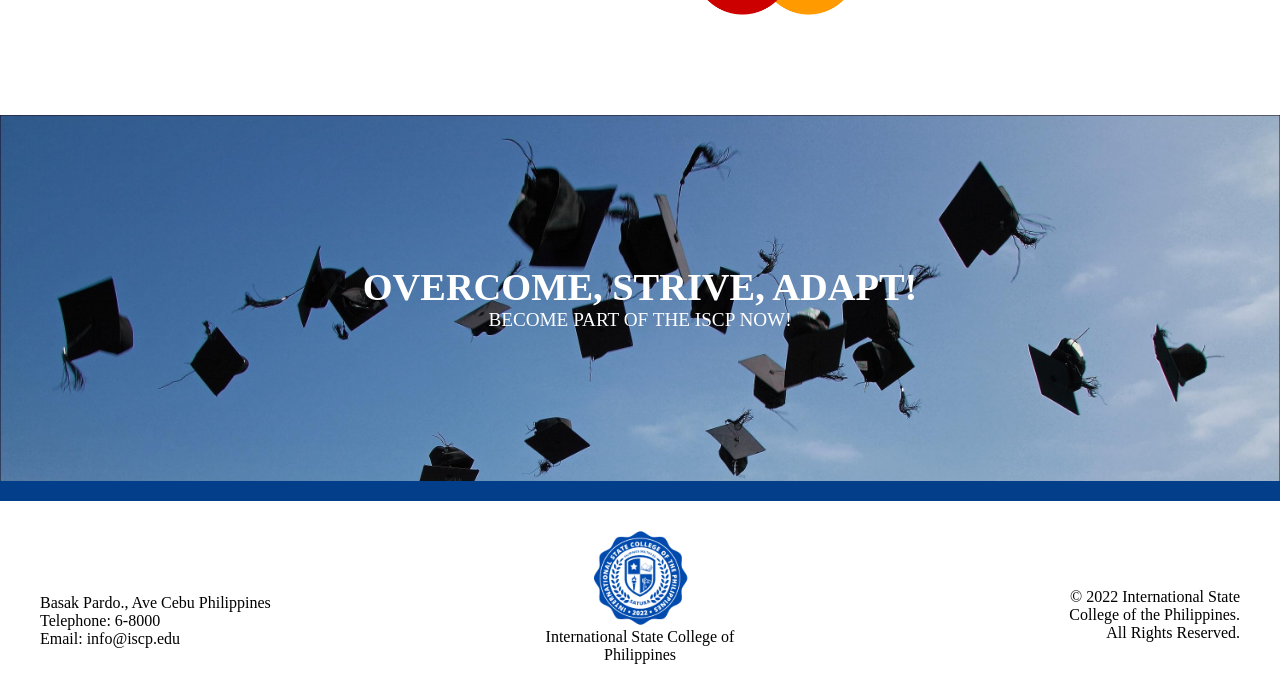
<file: Project/myAdmission.html>
<!DOCTYPE html>
<html lang="en">
<head>
    <meta charset="UTF-8">
    <meta http-equiv="X-UA-Compatible" content="IE=edge">
    <meta name="viewport" content="width=device-width, initial-scale=1.0">
    <title>International State College of the Philippines</title>
    <link rel="stylesheet" href="CSS/myAdmission2.css">
    <link rel="icon" type="image/x-icon" href="Images/ico/Logo.ico">
</head>
<body>

    <!-- NAVIGATION / TOP LINE -->
    <hr class="outline">
    <div class="navigation">
        <section>
        <img src="Images/myHome/Logo.png" alt="" class="logo">
        <p>International State College of <br> Philippines</p>
        <nav class="nav1">
            <a href="myHome.html">Home</a>
            <a href="myAbout.html">About</a>
            <a href="myAcademics.html">Academics</a>
            <a href="myAdmission.html">Admission</a>
            <a href="myContacts.html">Contacts</a>
            <div class="animation start-home"></div>
        </nav>
            <a href="index.html"><img src="Images/myHome/logout-512.png" alt="" class="logout"></a>
            <img src="Images/myHome/User.jpg" alt="" class="userlog">
        </section>
    </div>
    
    <!-- CONTENT HERE -->
    <div class="enrollment">
        <h1>enrollment</h1>
        <form>
            <button type="button" id="enroll" onclick="window.location.href = 'myEnrollment.html'" >enroll here</button>
        </form>
    </div>
<div class="req1">
    <form class="req">
        <h2>enrollment requirements</h2>
        <p>College New Students:</p>
        <ol>
            <br>
            <li>Report Card</li>
            <br>
            <li>Certificate of Good Moral</li>
            <br>
            <li>PSA Certificate of Life Birth</li>
        </ol>
        <br>
        <p>College Transferees:</p>
        <ol>
            <br>
            <li>Certificate of Transfer Credentials or Honorable...</li>
            <br>
            <li>Transcript of Record for Evaluation</li>
            <br>
            <li>Certificate of Good Moral</li>
        </ol>
        <br>
        <p>College Cross-enrollees:</p>
        <ol>
            <br>
            <li>Permit to cross-enroll</li>
            <br>
            <li>Certificate of Good Moral</li>
        </ol>
        <div class="online">
            <p>Online enrollment:</p>
            <ol>
                <br>
                <br>
                <li>Admission application:</li>
                <br>
                <br>
                <br>
                <li>Submission of Documents (link provided in step 1)</li>
                <br>
                <br>
                <br>
                <br>
                <li>Application Confirmation - Enrollment confirmation will be sent through the applicant portal by the admission team within 3 working days.**Note: Application submitted after office hours will be processed on the next working day.</li>
                <br>
                <br>
                <br>
                <br>
                <li>Payment of Learning Management System Activation Fee (Onsite or Online) (Payment instruction is provided in step 3)</li>
            </ol>
        </div>
    </form>
</div>
<div class="pay">
    <h1>Payment Options</h1>
    <hr>
</div>
    <div class="paybtn">
    <button type="button" id="opt1" onclick="pay(this.id)"></button>
    <button type="button" id="opt2" onclick="pay(this.id)"></button>
    <button type="button" id="opt3" onclick="pay(this.id)"></button>
    <button type="button" id="opt4" onclick="pay(this.id)"></button>
    </div>
    
    <div class="motto">
        <h1>overcome, strive, adapt!</h1>
        <p>become part of the ISCP now!</p>
    </div>
    <!-- CONTENT ENDS HERE -->
            <!-- BOTTOM LINE -->
            <hr class="outline2">
            <div class="contacts">
                <img src="Images/myHome/Logo.png" alt="" class="logo2">
                <p class="contact">International State College of <br> Philippines</p>
                <div class="information">
                    <p class="contact2">Basak Pardo., Ave Cebu Philippines<br>
                        Telephone: 6-8000<br>
                        Email: info@iscp.edu
                        </p>
                    <p class="contact3">&copy; 2022 International State<br> College of the Philippines.<br> All Rights Reserved.</p>
                </div>
            </div>
        </div>
        <script src="JavaScript/jsLogin2.js"></script>
    </body>
    </html>
</file>
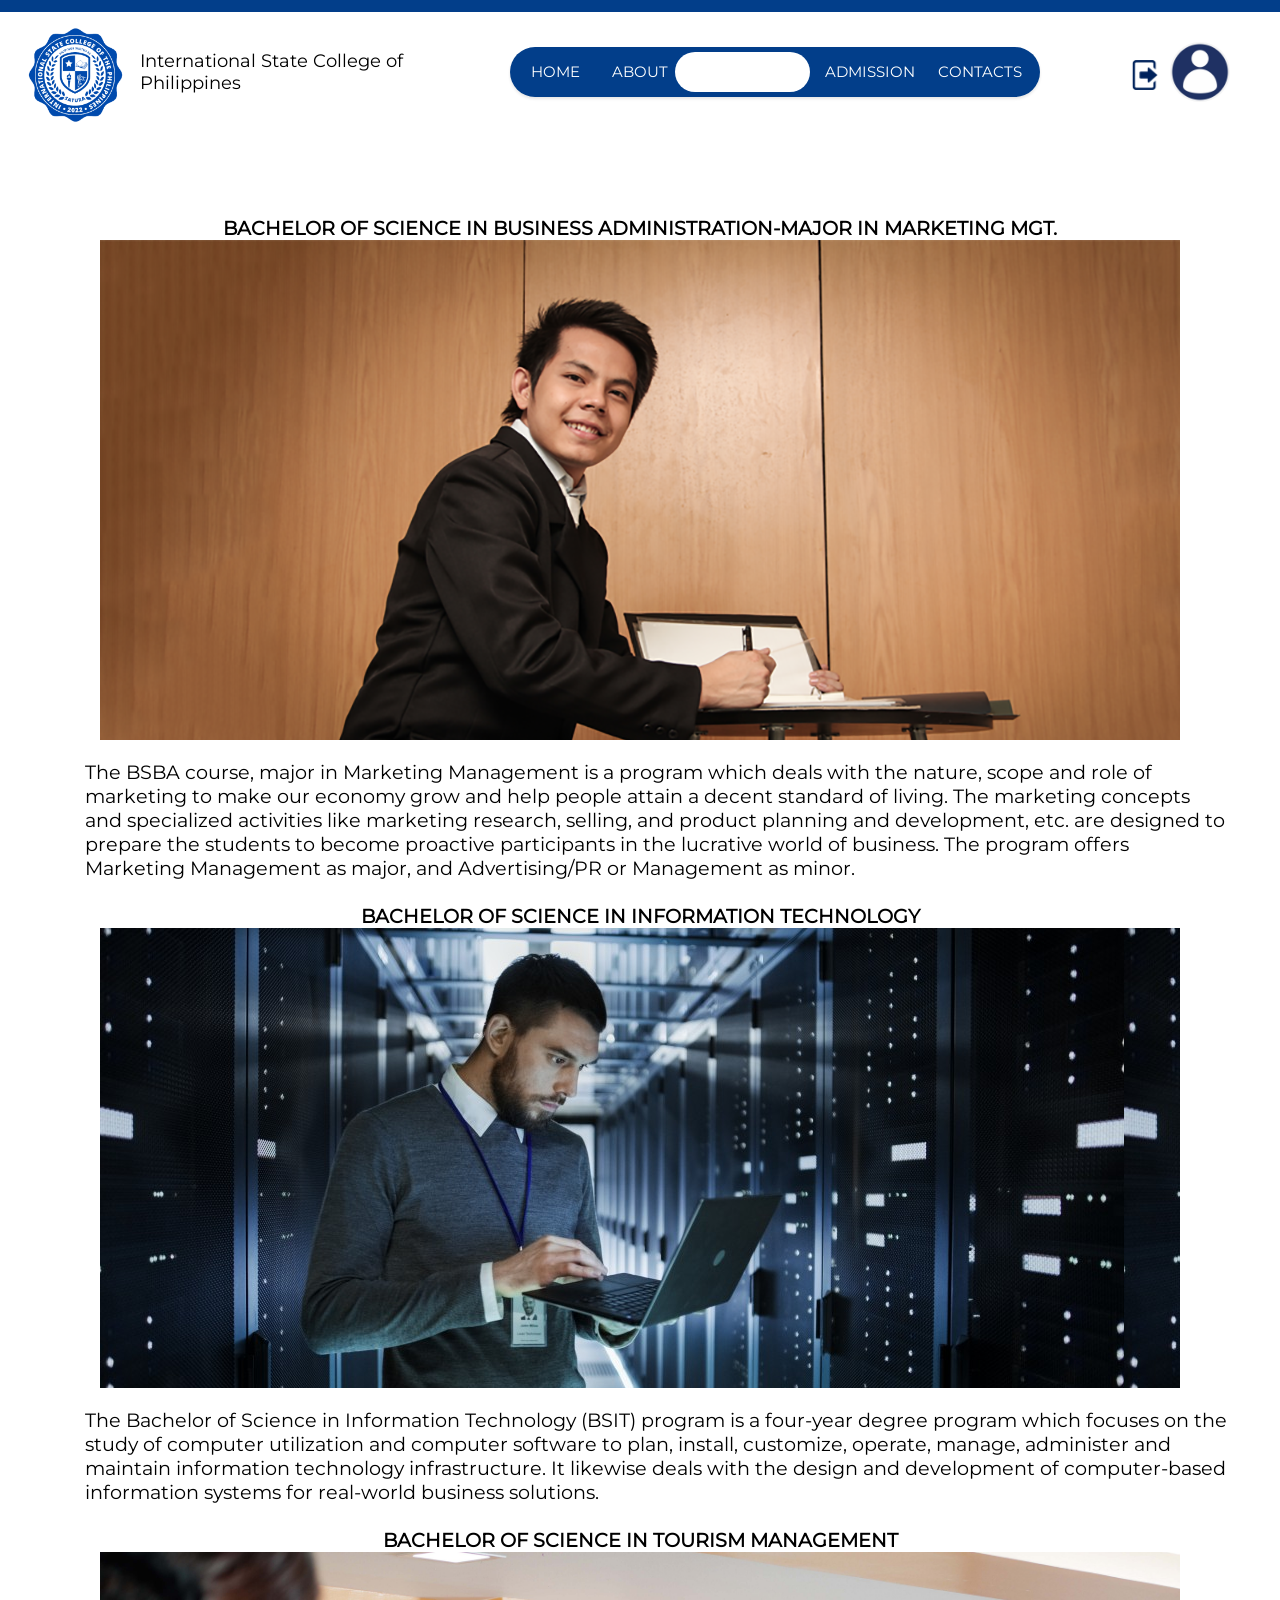
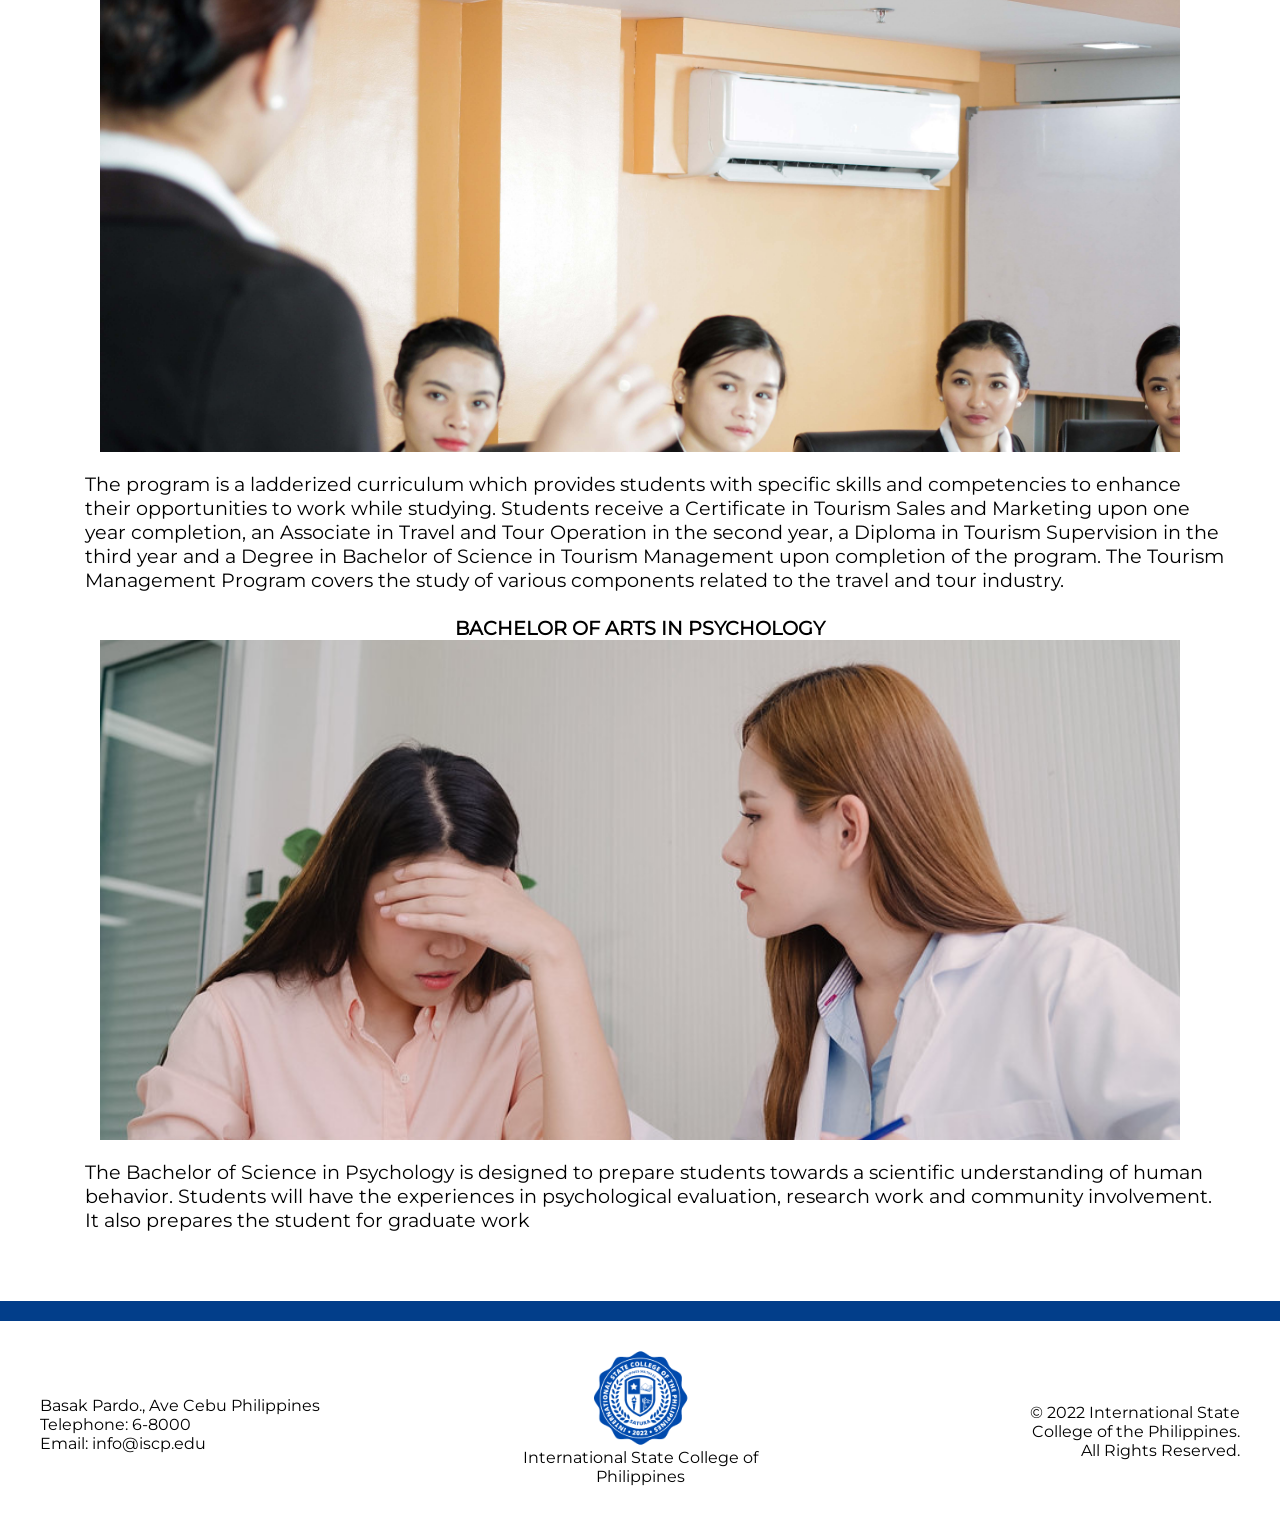
<file: Project/myCollege.html>
<!DOCTYPE html>
<html lang="en">
<head>
    <meta charset="UTF-8">
    <meta http-equiv="X-UA-Compatible" content="IE=edge">
    <meta name="viewport" content="width=device-width, initial-scale=1.0">
    <title>Document</title>
    <link rel="stylesheet" href="CSS/myCollege.css">
</head>
<body>

    <!-- NAVIGATION / TOP LINE -->
    <hr class="outline">
    <div class="navigation">
        <section>
        <img src="Images/myCollege/Logo.png" alt="" class="logo">
        <p>International State College of <br> Philippines</p>
        <nav class="nav1">
            <a href="myHome.html">Home</a>
            <a href="myAbout.html">About</a>
            <a href="myAcademics.html">Academics</a>
            <a href="myAdmission.html">Admission</a>
            <a href="">Contacts</a>
            <div class="animation start-home"></div>
        </nav>
            <a href="index.html"><img src="Images/myHome/logout-512.png" alt="" class="logout"></a>
            <img src="Images/myHome/User.jpg" alt="" class="userlog">
        </section>
    </div>

    <!-- CONTENT -->
    <div class="father">
        <br>
        <h4>BACHELOR OF SCIENCE IN BUSINESS ADMINISTRATION-MAJOR IN MARKETING MGT. </h4>
        <div class="father1"></div>
        <p>The BSBA course, major in Marketing Management is a program which deals with the nature, scope and role of marketing to make our economy grow and help people attain a decent standard of living. The marketing concepts and specialized activities like marketing research, selling, and product planning and development, etc. are designed to prepare the students to become proactive participants in the lucrative world of business. The program offers Marketing Management as major, and Advertising/PR or Management as minor.</p>
        <br>
        <h4>BACHELOR OF SCIENCE IN INFORMATION TECHNOLOGY </h4>
        <div class="father2"></div>
        <p>The Bachelor of Science in Information Technology (BSIT) program is a four-year degree program which focuses on the study of computer utilization and computer software to plan, install, customize, operate, manage, administer and maintain information technology infrastructure. It likewise deals with the design and development of computer-based information systems for real-world business solutions.</p>
        <br>
        <h4>BACHELOR OF SCIENCE IN TOURISM MANAGEMENT </h4>
        <div class="father3"></div>
        <p>The program is a ladderized curriculum which provides students with specific skills and competencies to enhance their opportunities to work while studying. Students receive a Certificate in Tourism Sales and Marketing upon one year completion, an Associate in Travel and Tour Operation in the second year, a Diploma in Tourism Supervision in the third year and a Degree in Bachelor of Science in Tourism Management upon completion of the program. The Tourism Management Program covers the study of various components related to the travel and tour industry.</p>
        <br>
        <h4>BACHELOR OF ARTS IN PSYCHOLOGY</h4>
        <div class="father4"></div>
        <p>The Bachelor of Science in Psychology is designed to prepare students towards a scientific understanding of human behavior. Students will have the experiences in psychological evaluation, research work and community involvement. It also prepares the student for graduate work</p>
    </div>
    <br>

    <!-- CONTENT END -->

    <hr class="outline2">
        <div class="contacts">
            <img src="Images/myHome/Logo.png" alt="" class="logo2">
            <p class="contact">International State College of <br> Philippines</p>
            <div class="information">
                <p class="contact2">Basak Pardo., Ave Cebu Philippines<br>
                    Telephone: 6-8000<br>
                    Email: info@iscp.edu
                    </p>

                <p class="contact3">&copy; 2022 International State<br> College of the Philippines.<br> All Rights Reserved.</p>
            </div>
        </div>
    </div>
</body>
</html>
</file>
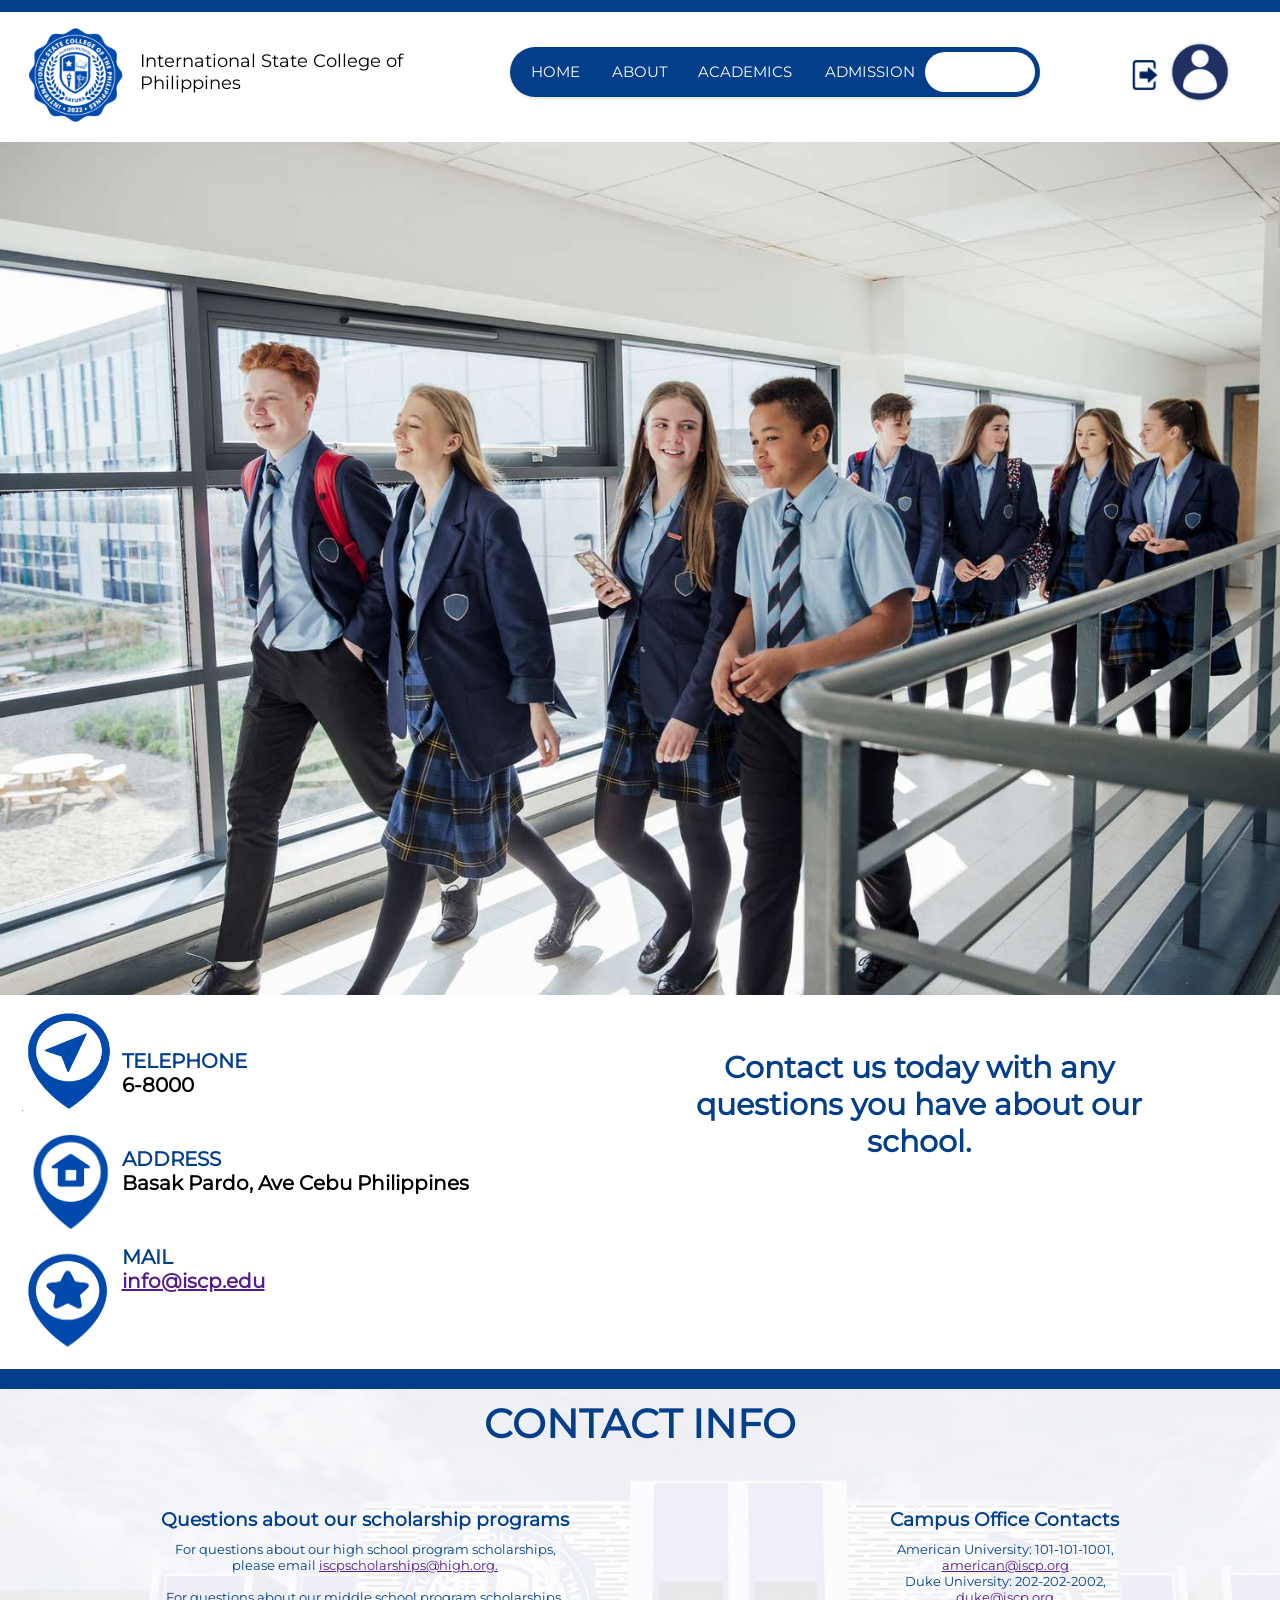
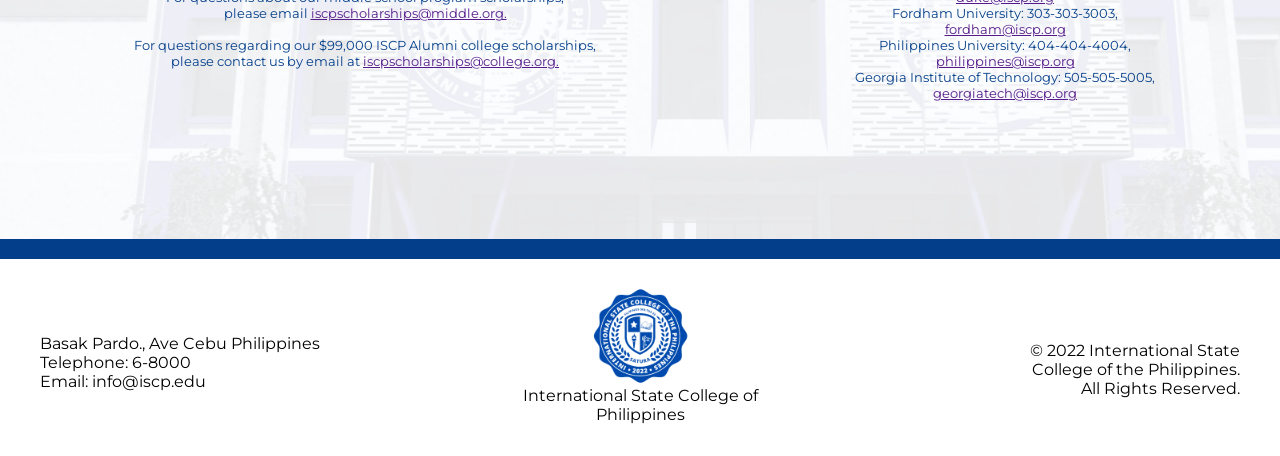
<file: Project/myContacts.html>
<!DOCTYPE html>
<html lang="en">
<head>
    <meta charset="UTF-8">
    <meta http-equiv="X-UA-Compatible" content="IE=edge">
    <meta name="viewport" content="width=device-width, initial-scale=1.0">
    <title>International State College of the Philippines</title>
    <link rel="stylesheet" href="CSS/myContacts.css">
    <link rel="icon" type="image/x-icon" href="Images/ico/Logo.ico">
</head>
<body>
    <hr class="outline">
    <div class="navigation">
        <section>
        <img src="Images/myHome/Logo.png" alt="" class="logo">
        <p>International State College of <br> Philippines</p>
        <nav>
            <a href="myHome.html" class="homecolor">Home</a>
            <a href="myAbout.html">About</a>
            <a href="myAcademics.html">Academics</a>
            <a href="myAdmission.html">Admission</a>
            <a href="myContacts.html" >Contacts</a>
            <div class="animation start-home"></div>
        </nav>
            <a href="myLogin.html"><img src="Images/myHome/logout-512.png" alt="" class="logout"></a>
            <img src="Images/myHome/User.jpg" alt="" class="userlog">
        </section>
        </div>
        <!-- CONTENT HERE -->
        <section class="banner">
            <img src="Images/myContacts/students.jpg" alt="">

        </section>
        <div class="contact-1">
                <div class="dialLogo">
                    <img src="Images/myContacts/call logo.png" alt="">
                    <img src="Images/myContacts/house logo.png" alt="">
                    <img src="Images/myContacts/location logo.PNG" alt="">
                </div>
            
                <div class="dial">
                    <h3>TELEPHONE</h3>
                    <h5>6-8000</h5>
                    <h3>ADDRESS</h3>
                    <h5>Basak Pardo, Ave Cebu Philippines</h5>
                    <h3>MAIL</h3>
                    <h5><a href=""> info@iscp.edu</a></h5>
                </div>
            <h2>Contact us today with any questions you have about our school.</h2>
        </div>
        <hr class="outline2">
        <div class="cinfo">
            <h1> Contact Info</h1>
            <div class="foundation">
                <h3>Questions about our scholarship programs</h3>
                <h3 class="h3-1">Campus Office Contacts</h3>
            </div>
            <div class="question">
                <p>For questions about our high school program scholarships, <br>please email <a href="">iscpscholarships@high.org.</a><br><br>
                For questions about our middle school program scholarships, <br>please email <a href="">iscpscholarships@middle.org.</a><br><br>
                For questions regarding our $99,000 ISCP Alumni college scholarships, <br>please contact us by email at <a href="">iscpscholarships@college.org.</a></p>
                <p>American University: 101-101-1001, <br><a href="">american@iscp.org</a>
                    <br>Duke University: 202-202-2002, <br><a href="">duke@iscp.org</a>
                    <br>Fordham University: 303-303-3003, <br><a href="">fordham@iscp.org</a>
                    <br>Philippines University: 404-404-4004, <br><a href="">philippines@iscp.org</a>
                    <br>Georgia Institute of Technology: 505-505-5005, <br><a href="">georgiatech@iscp.org</a></p>
            </div>
            <div class="campus">
            </div>
        </div>  

    </div>
            <!-- BOTTOM LINE -->
            <hr class="outline2">
            <div class="contacts">
                <img src="Images/myHome/Logo.png" alt="" class="logo2">
                <p class="contact">International State College of <br> Philippines</p>
                <div class="information">
                    <p class="contact2">Basak Pardo., Ave Cebu Philippines<br>
                        Telephone: 6-8000<br>
                        Email: info@iscp.edu
                        </p>
    
                    <p class="contact3">&copy; 2022 International State<br> College of the Philippines.<br> All Rights Reserved.</p>
                </div>
            </div>
        </div>
        
</body>
</html>
</file>
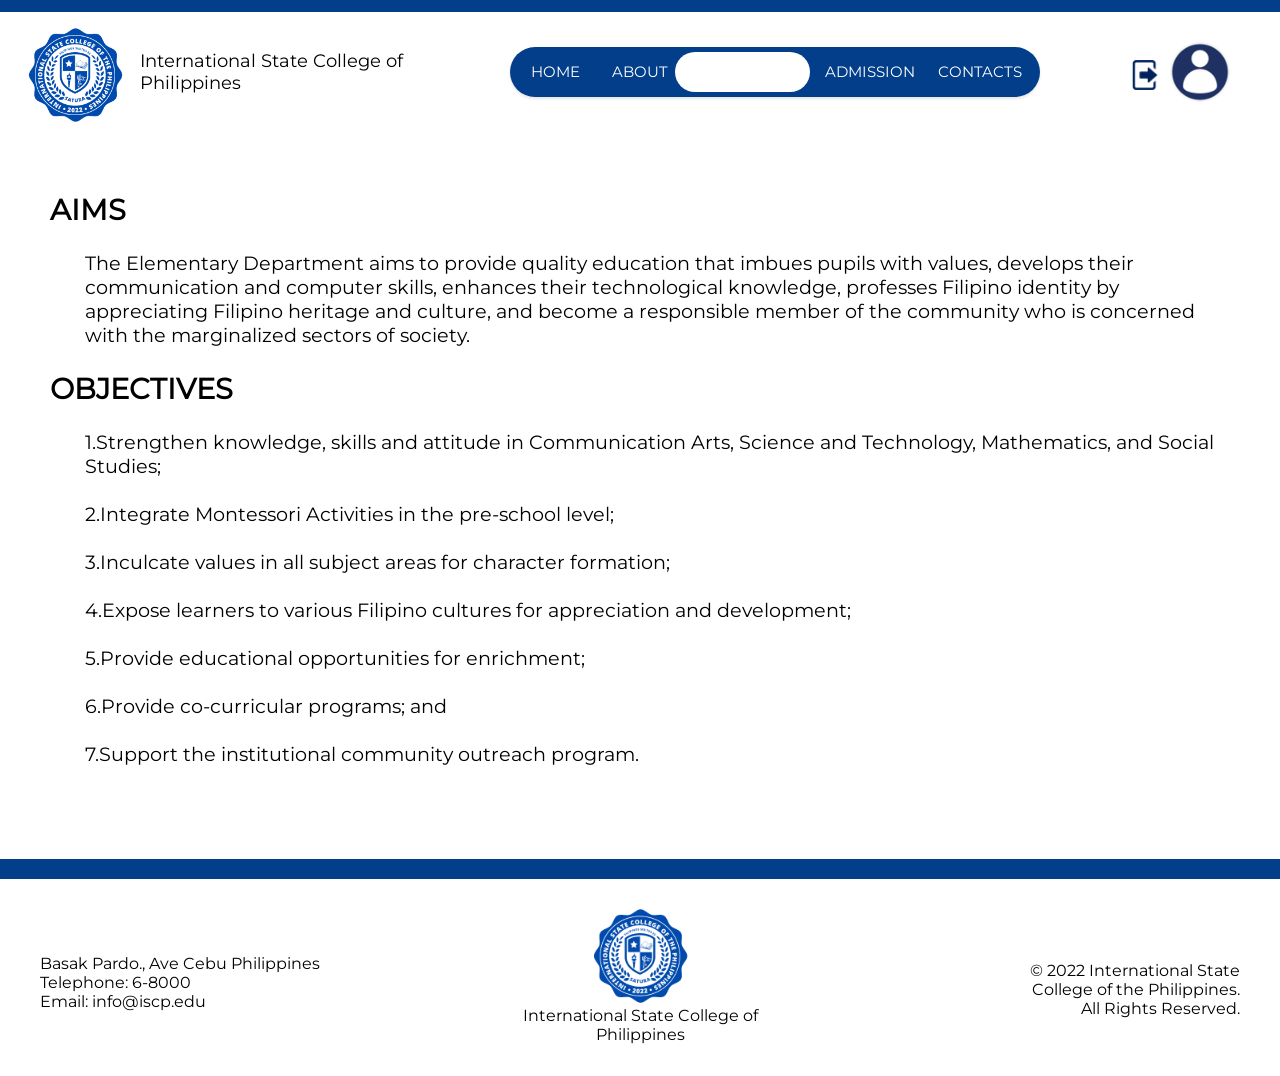
<file: Project/myElementary.html>
<!DOCTYPE html>
<html lang="en">
<head>
    <meta charset="UTF-8">
    <meta http-equiv="X-UA-Compatible" content="IE=edge">
    <meta name="viewport" content="width=device-width, initial-scale=1.0">
    <title>Document</title>
    <link rel="stylesheet" href="CSS/myElementary.css">
</head>
<body>

    <!-- NAVIGATION / TOP LINE -->
    <hr class="outline">
    <div class="navigation">
        <section>
        <img src="Images/myElementary/Logo.png" alt="" class="logo">
        <p>International State College of <br> Philippines</p>
        <nav class="nav1">
            <a href="myHome.html">Home</a>
            <a href="myAbout.html">About</a>
            <a href="myAcademics.html">Academics</a>
            <a href="myAdmission.html">Admission</a>
            <a href="">Contacts</a>
            <div class="animation start-home"></div>
        </nav>
            <a href="index.html"><img src="Images/myHome/logout-512.png" alt="" class="logout"></a>
            <img src="Images/myHome/User.jpg" alt="" class="userlog">
        </section>
    </div>

    <!-- CONTENT -->
    <div class="father">
            <h2>AIMS</h2>
            <br>
        <p>The Elementary Department aims to provide quality education that imbues pupils with values, develops their communication and computer skills, enhances their technological knowledge, professes Filipino identity by appreciating Filipino heritage and culture, and become a responsible member of the community who is concerned with the marginalized sectors of society.</p>
            <br>
            <h2>OBJECTIVES</h2>
            <br>
        <p>1.Strengthen knowledge, skills and attitude in Communication Arts, Science and Technology, Mathematics, and Social Studies;</p>
        <br>
        <p>2.Integrate Montessori Activities in the pre-school level;</p>
        <br>
        <p>3.Inculcate values in all subject areas for character formation;</p>
        <br>
        <p>4.Expose learners to various Filipino cultures for appreciation and development;</p>
        <br>
        <p>5.Provide educational opportunities for enrichment;</p>
        <br>
        <p>6.Provide co-curricular programs; and</p>
        <br>
        <p>7.Support the institutional community outreach program.</p>
        <br>
    </div>
    <br>

    <!-- CONTENT END -->

    <hr class="outline2">
        <div class="contacts">
            <img src="Images/myHome/Logo.png" alt="" class="logo2">
            <p class="contact">International State College of <br> Philippines</p>
            <div class="information">
                <p class="contact2">Basak Pardo., Ave Cebu Philippines<br>
                    Telephone: 6-8000<br>
                    Email: info@iscp.edu
                    </p>

                <p class="contact3">&copy; 2022 International State<br> College of the Philippines.<br> All Rights Reserved.</p>
            </div>
        </div>
    </div>
</body>
</html>
</file>
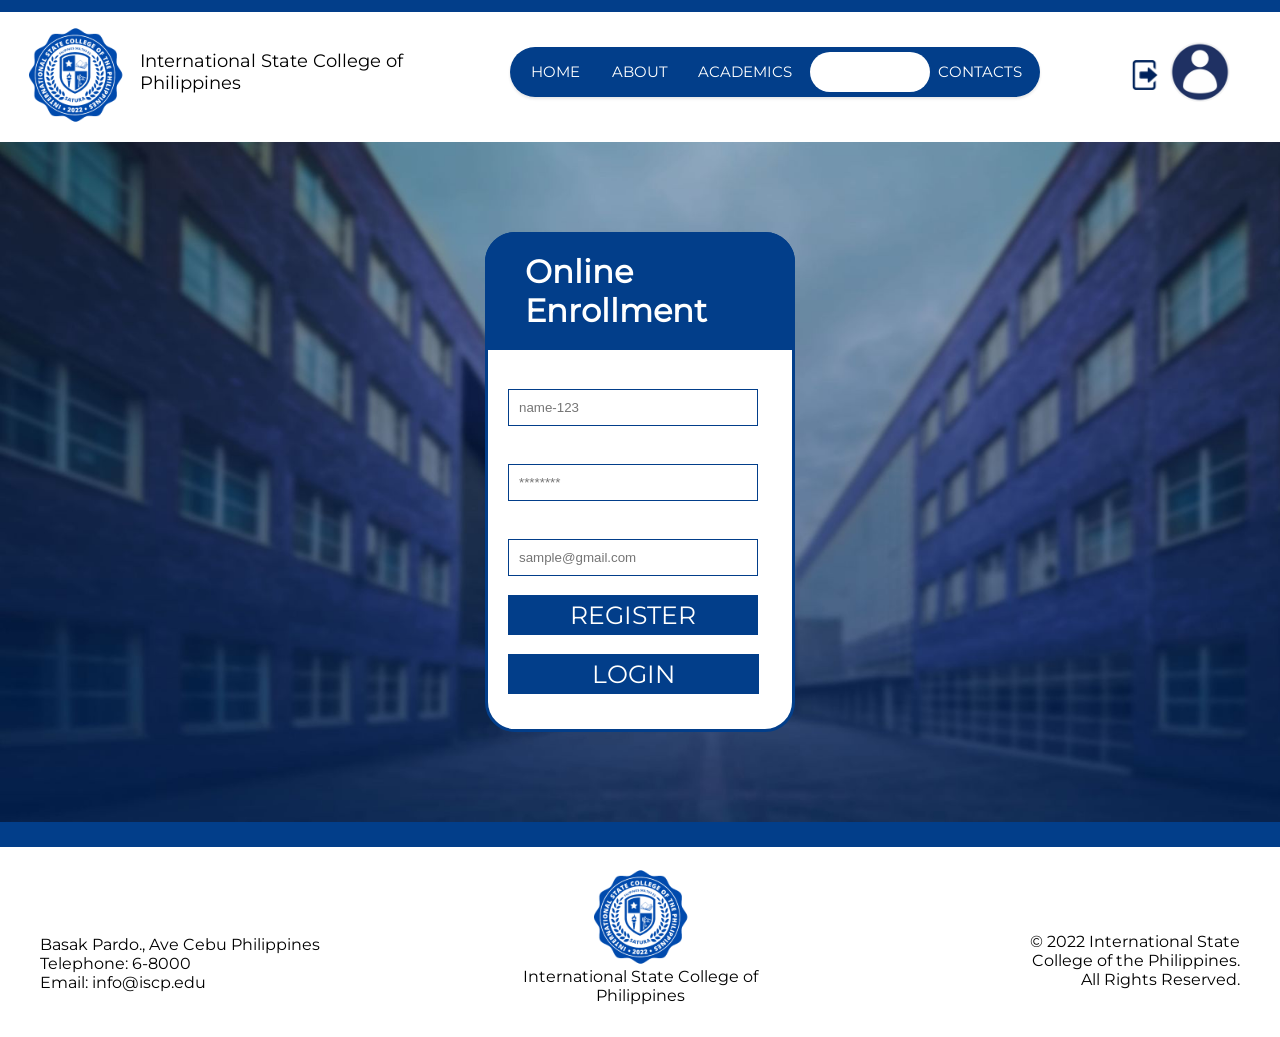
<file: Project/myEnrollment.html>
<!DOCTYPE html>
<html lang="en">
<head>
    <meta charset="UTF-8">
    <meta http-equiv="X-UA-Compatible" content="IE=edge">
    <meta name="viewport" content="width=device-width, initial-scale=1.0">
    <title>International State College of the Philippines</title>
    <link rel="stylesheet" href="CSS/myAdmission.css">
    <link rel="icon" type="image/x-icon" href="Images/ico/Logo.ico">
</head>
<body id="enrollment">

    <!-- NAVIGATION / TOP LINE -->
    <hr class="outline">
    <div class="navigation">
        <section>
        <img src="Images/myHome/Logo.png" alt="" class="logo">
        <p>International State College of <br> Philippines</p>
        <nav class="nav1">
            <a href="myHome.html">Home</a>
            <a href="myAbout.html">About</a>
            <a href="myAcademics.html">Academics</a>
            <a href="myAdmission.html">Admission</a>
            <a href="myContacts.html">Contacts</a>
            <div class="animation start-home"></div>
        </nav>
            <a href="index.html"><img src="Images/myHome/logout-512.png" alt="" class="logout"></a>
            <img src="Images/myHome/User.jpg" alt="" class="userlog">
        </section>
    </div>

    <!-- CONTENT HERE -->
    <div class="bio1">
    <form class="bio">
            <h1>Online Enrollment</h1>

            <label>Username: </label>
            <input type="text" placeholder="name-123" id="username">
            <br>
            <label>Password: </label>
            <input type="password" placeholder="********" id="password">
            <br>
            <label>Email: </label>
            <input type="text" placeholder="sample@gmail.com" id="email">
            <br>

            <button type="button" class="register" onclick="reg()">Register</button>
            <br>
            <br>
            <button type="button" class="login" onclick="auth()">Login</button>
    </form>
</div>

    <!-- CONTENT ENDS HERE -->

        <!-- BOTTOM LINE -->

        <hr class="outline2">
        <div class="contacts">
            <img src="Images/myHome/Logo.png" alt="" class="logo2">
            <p class="contact">International State College of <br> Philippines</p>
            <div class="information">
                <p class="contact2">Basak Pardo., Ave Cebu Philippines<br>
                    Telephone: 6-8000<br>
                    Email: info@iscp.edu
                    </p>

                <p class="contact3">&copy; 2022 International State<br> College of the Philippines.<br> All Rights Reserved.</p>
            </div>
        </div>
    </div>
<script src="JavaScript/jsLogin2.js"></script>
</body>
</html>
</file>
<file: GROUP_PROJECT/CSS/myAbout.css>
@font-face {
    font-family: Montserrat;
    src: url(../Fonts/Montserrat-Regular.ttf);
}

* { 
    box-sizing: border-box;
    padding: 0;
    margin: 0;
    font-family: Montserrat; 
}

html {
    overflow-x: hidden;
}

.outline {
    border-width: 0;
    height: 20px;
    background-color: #023E8A;
}

.navigation {
    margin-top: -8px;
    height: 130px;
    background-color: hsl(0, 0%, 100%);
}

.logo{
    position: absolute;
    top: 25px;
    left: 25px;
    width: 100px;
    height: auto;
}

.navigation p {
    color: black;
    font-size: large;
    font-weight: 300;
    position: absolute;
    top: 50px;
    left: 140px;
}

nav {
    position: absolute;
    margin: 35px auto 0;
    left: 510px;
    width: 530px;
    height: 50px;
    background: #023E8A;
    border-radius: 50px;
    font-size: 0;
    box-shadow: 0 2px 3px 0 rgba(0, 0, 0, .1);
}

/* ANIMATION */

body {
    animation: transitionIn 0.75s;
}


@keyframes transitionIn {
    from {
        opacity: 0;
        transform: translateY(-20px);
    }

    to {
        opacity: 1;
        transform: translateY(0);
    }
}


@keyframes transitionIn2 {
    from {
        opacity: 0.2;
    }

    to {
        opacity: 1;
    }
}

nav a {
    font-size: 15px;
    text-decoration: none;
    text-transform: uppercase;
    color: white;
    line-height: 50px;
    position: relative;
    z-index: 1;
    display: inline-block;
    text-align: center;
    transition: all .5s linear;
}

a:hover {
    color: #023E8A;
}

nav .animation {
    position: absolute;
    margin-top: 5px;
    margin-left: 5px;
    margin-right: -20px;
    height: 80%;
    /* height: 5px; */
    top: 0;
    /* bottom: 0; */
    z-index: 0;
    background: #ffffff;
    border-radius: 55px;
    transition: all .5s ease 0s;
}

nav a:nth-child(1) {
    width: 90px;
    transition: all .5s linear;
}

nav a:nth-child(1):hover~.animation {
    width: 80px;
    left: 0;
}

nav a:nth-child(2) {
    width: 80px;
}

nav .start-home,
a:nth-child(2):hover~.animation {
    width: 90px;
    left: 80px;
}

nav a:nth-child(3) {
    width: 130px;
}

nav a:nth-child(3):hover~.animation {
    width: 135px;
    left: 160px;
}

nav a:nth-child(4) {
    width: 120px;
}

nav a:nth-child(4):hover~.animation {
    width: 120px;
    left: 295px;
}

nav a:nth-child(5) {
    width: 100px;
}

nav a:nth-child(5):hover~.animation {
    width: 110px;
    left: 410px;
}

/* USERLOG */

.userlog {
    position: absolute;
    border-radius: 50px;
    top: 25px;
    right: 0;
    margin-top: 17px;
    margin-right: 50px;
    width: 60px;
    height: auto;
}

.logout {
    filter: invert(9%) sepia(30%) saturate(5280%) hue-rotate(308deg) brightness(62%) contrast(106%);
    position: absolute;
    top: 25px;
    right: 0;
    margin-top: 35px;
    margin-right: 120px;
    width: 30px;
    height: auto;
}

/* CONTENT HERE */

.banner img {
    -webkit-user-drag: none;
    user-select: none;
    -moz-user-select: none;
    -webkit-user-select: none;
    -ms-user-select: none;

    width: 100%;
}

.history {
    -webkit-user-select: none;
    -moz-user-select: none;
    -ms-user-select: none;
    -o-user-select: none;
    user-select: none;

    margin-top: 50px;
    height: 250px;
    background-color: hsl(0, 0%, 100%);
}

.history h1 {
    margin-top: 15px;
    font-size: 40px;
    text-transform: uppercase;
    color: #023E8A;
    text-align: center;
}

.foundation {
    -webkit-user-select: none;
    -moz-user-select: none;
    -ms-user-select: none;
    -o-user-select: none;
    user-select: none;

    display: flex;
    text-align: center;
    justify-content: space-around;
}

.foundation h3 {
    -webkit-user-select: none;
    -moz-user-select: none;
    -ms-user-select: none;
    -o-user-select: none;
    user-select: none;

    margin-top: 50px;
    color: #023E8A;
}

.foundation2 {
    display: flex;
    text-align: center;
    justify-content: space-around;
}

.foundation2 p {
    -webkit-user-select: none;
    -moz-user-select: none;
    -ms-user-select: none;
    -o-user-select: none;
    user-select: none;

    margin-top: 20px;
    font-size: small;
    color: #023E8A;
}

.organization {
    -webkit-user-select: none;
    -moz-user-select: none;
    -ms-user-select: none;
    -o-user-select: none;
    user-select: none;

    background-image: url("../Images/myAbout/Background.png");
    margin-top: 50px;
    height: 450px;
}

.organization h1 {
    padding-top: 50px;
    font-size: 40px;
    text-transform: uppercase;
    color: #023E8A;
    text-align: center;
}

.organization p {
    margin-top: 15px;
    color: #023E8A;
    text-align: center;
}

.hymn {
    -webkit-user-select: none;
    -moz-user-select: none;
    -ms-user-select: none;
    -o-user-select: none;
    user-select: none;

    background-image: url("../Images/myAbout/Hymn.png");
    height: 700px;
}

.hymn h1 {
    padding-top: 50px;
    font-size: 40px;
    text-transform: uppercase;
    color: #ffffff;
    text-align: center;
}

.hymn2 {
    display: flex;
    text-align: left;
    justify-content: space-around;
}

.hymn2 p {
    -webkit-user-select: none;
    -moz-user-select: none;
    -ms-user-select: none;
    -o-user-select: none;
    user-select: none;

    margin-top: 20px;
    font-size: small;
    color: #ffffff;
}


/* CONTENT ENDS HERE */

/* CONTACTS / BOTTOMLINE */
.outline {
    border-width: 0;
    height: 20px;
    background-color: #023E8A;
}

.outline2 {
    border-width: 0;
    height: 20px;
    background-color: #023E8A;
}

.contacts {
    margin-top: -8px;
    height: 170px;
    background-color: hsl(0, 0%, 100%);
}

.contact {
    -webkit-user-select: none;
    -moz-user-select: none;
    -ms-user-select: none;
    -o-user-select: none;
    user-select: none;

    display: flex;
    text-align: center;
    justify-content: center;
    color: black;
}

.contact2 {
    -webkit-user-select: none;
    -moz-user-select: none;
    -ms-user-select: none;
    -o-user-select: none;
    user-select: none;

    margin-left: 40px;
    margin-top: -90px;
    display: flex;
    text-align: left;
    justify-content: left;
    color: black;
}

.contact3 {
    -webkit-user-select: none;
    -moz-user-select: none;
    -ms-user-select: none;
    -o-user-select: none;
    user-select: none;

    margin-right: 40px;
    margin-top: -50px;
    display: flex;
    text-align: right;
    justify-content: right;
    color: black;
}

.logo2 {
    -webkit-user-drag: none;
    user-select: none;
    -moz-user-select: none;
    -webkit-user-select: none;
    -ms-user-select: none;

    display: block;
    margin-top: 35px;
    margin-left: auto;
    margin-right: auto;
    width: 100px;
    height: auto;
}
</file>
<file: GROUP_PROJECT/CSS/MediaQuery.css>
/* For Desktop View */
@media screen and (min-width: 1024px) {
  body {
    color: #fff;
  }
}
 
/* For Tablet View */
@media screen and (min-device-width: 768px)
and (max-device-width: 1024px) {
  body {
    width: 400px;
    height: 400px;
    color: black;
  }
}
 
/* For Mobile Portrait View */
@media screen and (max-device-width: 480px)
and (orientation: portrait) {
  body {
    width: 200px;
    height: 200px;
    color: #fff;
  }
}
 
/* For Mobile Landscape View */
@media screen and (max-device-width: 640px)
and (orientation: landscape) {
  body {
    width: 400px;
    height: 200px;
    color: black;
  }
}
 
/* For Mobile Phones Portrait or Landscape View */
@media screen and (max-device-width: 640px) {
  body {
    width: 400px;
    height: 200px;
    color: black;
  }
}
 
/* For iPhone 4 Portrait or Landscape View */
@media screen and (min-device-width: 320px)
and (-webkit-min-device-pixel-ratio: 2) {
  body {
    width: 400px;
    height: 400px;
    color: black;
  }
}
 
/* For iPhone 5 Portrait or Landscape View */
@media (device-height: 568px) and (device-width: 320px)
and (-webkit-min-device-pixel-ratio: 2) {
  body {
    width: 400px;
    height: 400px;
    color: black;
  }
}
 
/* For iPhone 6 and 6 plus Portrait or Landscape View */
@media (min-device-height: 667px) and (min-device-width: 375px)
and (-webkit-min-device-pixel-ratio: 3) {
  body {
    width: 400px;
    height: 400px;
    color: black;
  }
}
</file>
<file: GROUP_PROJECT/CSS/myForgotPassword.css>
@font-face {
    font-family: Montserrat;
    src: url(../Fonts/Montserrat-Regular.ttf);
}

* { 
    box-sizing: border-box;
    padding: 0;
    margin: 0;
    font-family: Montserrat; 
}

/* ANIMATION */

html {
    animation: transitionIn .75s;
}

@keyframes transitionIn {
    from {
        opacity: 0.5;
    }

    to {
        opacity: 1;
    }
}

body {
    background-image: url(../Images/myLogin/Background.jpg);
    background-repeat: no-repeat;
    background-size: cover;
    margin: 0%;
    padding: 0%;
}
.container h1 {
    font-family: Montserrat;
    text-align: center;
    font-family: cursive;
}
.mother {
    width: 320px;
    height: 420px;
    background:#203354;
    color: white;
    top: 50%;
    left: 50%;
    position: absolute;
    transform: translate(-50%, -50%);
    box-sizing: border-box;
    padding: 40px;
    border-radius: 5px;
} 
.logo {
    position: absolute;
    width: 150px;
    height: auto;
    left: 55px;
    top: 45px;
}
.userlogo {
    width: 100px;
    height: 100px;
    border-radius: 50%;
    position: absolute;
    top: -50px;
    left: calc(50% - 50px);
}
.mother h2 {
    margin: 0%;
    padding: 0 0 20px;
    text-align: center;
    font-size: 22px;
} 
.mother p {
    margin: 0;
    padding: 0;
    font-weight: bold;
}
.mother input {
    width: 100%;
    margin-bottom: 20px;
}
.mother input[type="text"], input[type="password"] {
    border: none;
    border-bottom: 1px solid white;
    background: transparent;
    outline: none;
    height:40px ;
    color: white;
    font-size: 16px;
}
.mother input[type="submit"]{
    border: none ;
    outline: none;
    height: 40px;
    background: #7dbcde ;
    color: white ;
    font-size: 18px;
    border-radius: 20px;
}
.mother input[type="submit"]:hover {
    cursor: pointer;
    background: gray;
    color: black;
}

.mother a { 
    text-decoration: none;
    font-size: 12px;
    line-height: 20px;
    color: darkgray;
}
.mother a:hover {
    color: skyblue;
}
</file>
<file: GROUP_PROJECT/CSS/myLogin.css>
@font-face {
    font-family: Montserrat;
    src: url(../Fonts/Montserrat-Regular.ttf);
}

* { 
    box-sizing: border-box;
    padding: 0;
    margin: 0;
    font-family: Montserrat; 
}

/* ANIMATION */

html {
    animation: transitionIn .75s;
}

@keyframes transitionIn {
    from {
        opacity: 0.5;
    }

    to {
        opacity: 1;
    }
}

body {
    background-image: url(../Images/myLogin/Background.jpg);
    background-repeat: no-repeat;
    background-size: cover;
    margin: 0%;
    padding: 0%;
}
.container h1 {
    font-family: Montserrat;
    text-align: center;
    font-family: cursive;
}
.mother {
    width: 320px;
    height: 420px;
    background:#203354;
    color: white;
    top: 50%;
    left: 50%;
    position: absolute;
    transform: translate(-50%, -50%);
    box-sizing: border-box;
    padding: 70px;
    border-radius: 5px;
} 
.logo {
    position: absolute;
    width: 150px;
    height: auto;
    left: 55px;
    top: 45px;
}
.userlogo {
    width: 100px;
    height: 100px;
    border-radius: 50%;
    position: absolute;
    top: -50px;
    left: calc(50% - 50px);
}
.mother h2 {
    margin: 0%;
    padding: 0 0 20px;
    text-align: center;
    font-size: 22px;
} 
.mother p {
    margin: 0;
    padding: 0;
    font-weight: bold;
}
.mother input {
    width: 100%;
    margin-bottom: 20px;
}
.mother input[type="text"], input[type="password"] {
    border: none;
    border-bottom: 1px solid white;
    background: transparent;
    outline: none;
    height:40px ;
    color: white;
    font-size: 16px;
}
.mother input[type="submit"]{
    border: none ;
    outline: none;
    height: 40px;
    background: #7dbcde ;
    color: white ;
    font-size: 18px;
    border-radius: 20px;
}
.mother input[type="submit"]:hover {
    cursor: pointer;
    background: gray;
    color: black;
}
.mother a { 
  text-decoration: none;
  font-size: 12px;
  line-height: 20px;
  color: darkgray;
}
.mother a:hover {
 color: skyblue;
}
</file>
<file: GROUP_PROJECT/CSS/myRegister.css>
@font-face {
    font-family: Montserrat;
    src: url(../Fonts/Montserrat-Regular.ttf);
}

* { 
    box-sizing: border-box;
    padding: 0;
    margin: 0;
    font-family: Montserrat; 
}

/* ANIMATION */

html {
    animation: transitionIn .75s;
}

@keyframes transitionIn {
    from {
        opacity: 0.5;
    }

    to {
        opacity: 1;
    }
}

body {
    background-image: url(../Images/myLogin/Background.jpg);
    background-repeat: no-repeat;
    background-size: cover;
    margin: 0%;
    padding: 0%;
}
.container h1 {
    font-family: Montserrat;
    text-align: center;
    font-family: cursive;
}
.mother {
    width: 320px;
    height: 420px;
    background:#203354;
    color: white;
    top: 50%;
    left: 50%;
    position: absolute;
    transform: translate(-50%, -50%);
    box-sizing: border-box;
    padding: 30px;
    border-radius: 5px;
} 
.logo {
    position: absolute;
    width: 150px;
    height: auto;
    left: 55px;
    top: 45px;
}
.userlogo {
    width: 100px;
    height: 100px;
    border-radius: 50%;
    position: absolute;
    top: -50px;
    left: calc(50% - 50px);
}
.mother h2 {
    margin: 0%;
    padding: 0 0 20px;
    text-align: center;
    font-size: 22px;
} 
.mother p {
    margin: 0;
    padding: 0;
    font-weight: bold;
}
.mother input {
    width: 100%;
    margin-bottom: 20px;
}
.mother input[type="text"], input[type="password"] {
    border: none;
    border-bottom: 1px solid white;
    background: transparent;
    outline: none;
    height:40px ;
    color: white;
    font-size: 16px;
}
.mother input[type="button"]{
    border: none ;
    outline: none;
    height: 40px;
    background: #7dbcde ;
    color: white ;
    font-size: 18px;
    border-radius: 20px;
}
.mother input[type="button"]:hover {
    cursor: pointer;
    background: gray;
    color: black;
}
.mother a { 
  text-decoration: none;
  font-size: 12px;
  line-height: 20px;
  color: darkgray;
}
.mother a:hover {
 color: skyblue;
}
</file>
<file: GROUP_PROJECT/CSS/myRegistered.css>
@font-face {
    font-family: Montserrat;
    src: url(../Fonts/Montserrat-Regular.ttf);
}

* { 
    box-sizing: border-box;
    padding: 0;
    margin: 0;
    font-family: Montserrat; 
}

/* ANIMATION */

html {
    animation: transitionIn .75s;
}

@keyframes transitionIn {
    from {
        opacity: 0.5;
    }

    to {
        opacity: 1;
    }
}

body {
    background-image: url(../Images/myLogin/Background.jpg);
    background-repeat: no-repeat;
    background-size: cover;
    margin: 0%;
    padding: 0%;
}
.container h1 {
    font-family: Montserrat;
    text-align: center;
    font-family: cursive;
}
.mother {
    width: 320px;
    height: 420px;
    background:#203354;
    color: white;
    top: 50%;
    left: 50%;
    position: absolute;
    transform: translate(-50%, -50%);
    box-sizing: border-box;
    padding: 30px;
    border-radius: 5px;
} 
.logo {
    position: absolute;
    width: 150px;
    height: auto;
    left: 55px;
    top: 45px;
}
.userlogo {
    width: 100px;
    height: 100px;
    border-radius: 50%;
    position: absolute;
    top: -50px;
    left: calc(50% - 50px);
}
.mother h2 {
    margin: 0%;
    padding-top: 90px;
    text-align: center;
    font-size: 35px;
} 
.mother p {
    text-align: center;
    margin: 0;
    padding: 0;
    font-weight: bold;
}
.mother a { 
    position: absolute;
    margin-top: 50px;
    margin-left: 80px;
    text-decoration: none;
    font-size: 12px;
    line-height: 20px;
    color: darkgray;
}
.mother a:hover {
    color: skyblue;
}
</file>
<file: Project/CSS/myAbout.css>
@font-face {
    font-family: Montserrat;
    src: url(../Fonts/Montserrat-Regular.ttf);
}

* { 
    box-sizing: border-box;
    padding: 0;
    margin: 0;
    font-family: Montserrat; 
}

html {
    overflow-x: hidden;
}

.outline {
    border-width: 0;
    height: 20px;
    background-color: #023E8A;
}

.navigation {
    margin-top: -8px;
    height: 130px;
    background-color: hsl(0, 0%, 100%);
}

.logo{
    position: absolute;
    top: 25px;
    left: 25px;
    width: 100px;
    height: auto;
}

.navigation p {
    color: black;
    font-size: large;
    font-weight: 300;
    position: absolute;
    top: 50px;
    left: 140px;
}

nav {
    position: absolute;
    margin: 35px auto 0;
    left: 510px;
    width: 530px;
    height: 50px;
    background: #023E8A;
    border-radius: 50px;
    font-size: 0;
    box-shadow: 0 2px 3px 0 rgba(0, 0, 0, .1);
}

/* ANIMATION */

body {
    animation: transitionIn 0.75s;
}


@keyframes transitionIn {
    from {
        opacity: 0;
        transform: translateY(-20px);
    }

    to {
        opacity: 1;
        transform: translateY(0);
    }
}


@keyframes transitionIn2 {
    from {
        opacity: 0.2;
    }

    to {
        opacity: 1;
    }
}

nav a {
    font-size: 15px;
    text-decoration: none;
    text-transform: uppercase;
    color: white;
    line-height: 50px;
    position: relative;
    z-index: 1;
    display: inline-block;
    text-align: center;
    transition: all .5s linear;
}

a:hover {
    color: #023E8A;
}

nav .animation {
    position: absolute;
    margin-top: 5px;
    margin-left: 5px;
    margin-right: -20px;
    height: 80%;
    /* height: 5px; */
    top: 0;
    /* bottom: 0; */
    z-index: 0;
    background: #ffffff;
    border-radius: 55px;
    transition: all .5s ease 0s;
}

nav a:nth-child(1) {
    width: 90px;
    transition: all .5s linear;
}

nav a:nth-child(1):hover~.animation {
    width: 80px;
    left: 0;
}

nav a:nth-child(2) {
    width: 80px;
}

nav .start-home,
a:nth-child(2):hover~.animation {
    width: 90px;
    left: 80px;
}

nav a:nth-child(3) {
    width: 130px;
}

nav a:nth-child(3):hover~.animation {
    width: 135px;
    left: 160px;
}

nav a:nth-child(4) {
    width: 120px;
}

nav a:nth-child(4):hover~.animation {
    width: 120px;
    left: 295px;
}

nav a:nth-child(5) {
    width: 100px;
}

nav a:nth-child(5):hover~.animation {
    width: 110px;
    left: 410px;
}

/* USERLOG */

.userlog {
    position: absolute;
    border-radius: 50px;
    top: 25px;
    right: 0;
    margin-top: 17px;
    margin-right: 50px;
    width: 60px;
    height: auto;
}

.logout {
    filter: invert(9%) sepia(30%) saturate(5280%) hue-rotate(308deg) brightness(62%) contrast(106%);
    position: absolute;
    top: 25px;
    right: 0;
    margin-top: 35px;
    margin-right: 120px;
    width: 30px;
    height: auto;
}

/* CONTENT HERE */

.banner img {
    -webkit-user-drag: none;
    user-select: none;
    -moz-user-select: none;
    -webkit-user-select: none;
    -ms-user-select: none;

    width: 100%;
}

.history {
    -webkit-user-select: none;
    -moz-user-select: none;
    -ms-user-select: none;
    -o-user-select: none;
    user-select: none;

    margin-top: 50px;
    height: 250px;
    background-color: hsl(0, 0%, 100%);
}

.history h1 {
    margin-top: 15px;
    font-size: 40px;
    text-transform: uppercase;
    color: #023E8A;
    text-align: center;
}

.foundation {
    -webkit-user-select: none;
    -moz-user-select: none;
    -ms-user-select: none;
    -o-user-select: none;
    user-select: none;

    display: flex;
    text-align: center;
    justify-content: space-around;
}

.foundation h3 {
    -webkit-user-select: none;
    -moz-user-select: none;
    -ms-user-select: none;
    -o-user-select: none;
    user-select: none;

    margin-top: 50px;
    color: #023E8A;
}

.foundation2 {
    display: flex;
    text-align: center;
    justify-content: space-around;
}

.foundation2 p {
    -webkit-user-select: none;
    -moz-user-select: none;
    -ms-user-select: none;
    -o-user-select: none;
    user-select: none;

    margin-top: 20px;
    font-size: small;
    color: #023E8A;
}

.organization {
    -webkit-user-select: none;
    -moz-user-select: none;
    -ms-user-select: none;
    -o-user-select: none;
    user-select: none;

    background-image: url("../Images/myAbout/Background.png");
    margin-top: 50px;
    height: 450px;
}

.organization h1 {
    padding-top: 50px;
    font-size: 40px;
    text-transform: uppercase;
    color: #023E8A;
    text-align: center;
}

.organization p {
    margin-top: 15px;
    color: #023E8A;
    text-align: center;
}

.hymn {
    -webkit-user-select: none;
    -moz-user-select: none;
    -ms-user-select: none;
    -o-user-select: none;
    user-select: none;

    background-image: url("../Images/myAbout/Hymn.png");
    height: 700px;
}

.hymn h1 {
    padding-top: 50px;
    font-size: 40px;
    text-transform: uppercase;
    color: #ffffff;
    text-align: center;
}

.hymn2 {
    display: flex;
    text-align: left;
    justify-content: space-around;
}

.hymn2 p {
    -webkit-user-select: none;
    -moz-user-select: none;
    -ms-user-select: none;
    -o-user-select: none;
    user-select: none;

    margin-top: 20px;
    font-size: small;
    color: #ffffff;
}


/* CONTENT ENDS HERE */

/* CONTACTS / BOTTOMLINE */
.outline {
    border-width: 0;
    height: 20px;
    background-color: #023E8A;
}

.outline2 {
    border-width: 0;
    height: 20px;
    background-color: #023E8A;
}

.contacts {
    margin-top: -8px;
    height: 170px;
    background-color: hsl(0, 0%, 100%);
}

.contact {
    -webkit-user-select: none;
    -moz-user-select: none;
    -ms-user-select: none;
    -o-user-select: none;
    user-select: none;

    display: flex;
    text-align: center;
    justify-content: center;
    color: black;
}

.contact2 {
    -webkit-user-select: none;
    -moz-user-select: none;
    -ms-user-select: none;
    -o-user-select: none;
    user-select: none;

    margin-left: 40px;
    margin-top: -90px;
    display: flex;
    text-align: left;
    justify-content: left;
    color: black;
}

.contact3 {
    -webkit-user-select: none;
    -moz-user-select: none;
    -ms-user-select: none;
    -o-user-select: none;
    user-select: none;

    margin-right: 40px;
    margin-top: -50px;
    display: flex;
    text-align: right;
    justify-content: right;
    color: black;
}

.logo2 {
    -webkit-user-drag: none;
    user-select: none;
    -moz-user-select: none;
    -webkit-user-select: none;
    -ms-user-select: none;

    display: block;
    margin-top: 35px;
    margin-left: auto;
    margin-right: auto;
    width: 100px;
    height: auto;
}
</file>
<file: Project/CSS/myAcademics.css>
@font-face {
    font-family: Montserrat;
    src: url(../Fonts/Montserrat-Regular.ttf);
}

@font-face {
    font-family: Canela;
    src: url(../Fonts/CanelaDeck-Regular-Trial.otf);
}

* { 
    box-sizing: border-box;
    padding: 0;
    margin: 0;
    font-family: Montserrat; 
}

html {
    background-color:#001f48;
    overflow-x: hidden;
}

.outline {
    border-width: 0;
    height: 20px;
    background-color: #023E8A;
}

.navigation {
    margin-top: -8px;
    height: 130px;
    background-color: hsl(0, 0%, 100%);
}

.logo{
    -webkit-user-drag: none;
    user-select: none;
    -moz-user-select: none;
    -webkit-user-select: none;
    -ms-user-select: none;

    position: absolute;
    top: 25px;
    left: 25px;
    width: 100px;
    height: auto;
}

.navigation p {
    -webkit-user-select: none;
    -moz-user-select: none;
    -ms-user-select: none;
    -o-user-select: none;
    user-select: none;

    color: black;
    font-size: large;
    font-weight: 300;
    position: absolute;
    top: 50px;
    left: 140px;
}

.nav1 {
    position: absolute;
    margin: 35px auto 0;
    left: 510px;
    width: 530px;
    height: 50px;
    background: #023E8A;
    border-radius: 50px;
    font-size: 0;
    box-shadow: 0 2px 3px 0 rgba(0, 0, 0, .1);
}

/* ANIMATION */

body {
    animation: transitionIn 0.75s;
}

.quote {
    animation: transitionIn2 2.75s;
    transition-delay: 200ms;
}

/* .nav2 a {
    animation: transitionIn1 2.75s;
}

.nav2 a {
    animation: transitionIn2 3.75s;
    transition-delay: 200ms;
} */

.info h2 {
    animation: transitionIn4 5.75s;
}

.info p {
    animation: transitionIn3 6.75s;
    transition-delay: 400ms;
}


@keyframes transitionIn4 {
    from {
        opacity: 0;
        transform: translateX(20px);
    }

    to {
        opacity: 1;
        transform: translateY(0);
    }
}

@keyframes transitionIn3 {
    from {
        opacity: 0;
        transform: translateX(-20px);
    }

    to {
        opacity: 1;
        transform: translateY(0);
    }
}

@keyframes transitionIn2 {
    from {
        opacity: 0;
        transform: translateY(20px);
        transition-delay: 200ms;
    }

    to {
        opacity: 1;
        transform: translateY(0);
    }
}

@keyframes transitionIn {
    from {
        opacity: 0;
        transform: translateY(-20px);
    }

    to {
        opacity: 1;
        transform: translateY(0);
    }
}


.nav1 a {
    font-size: 15px;
    text-decoration: none;
    text-transform: uppercase;
    color: white;
    line-height: 50px;
    position: relative;
    z-index: 1;
    display: inline-block;
    text-align: center;
    transition: all .5s linear;
}

.nav1 a:hover {
    color:#023E8A;
}

.nav1 .animation{
	position: absolute;
    margin-top: 5px;
    margin-left: 5px;
    margin-right: -20px;
	height: 80%;
	/* height: 5px; */
	top: 0;
	/* bottom: 0; */
	z-index: 0;
	background: #ffffff;
	border-radius: 55px;
	transition: all .5s ease 0s;
}
.nav1 a:nth-child(1){
	width: 90px;
    transition: all .5s linear;
}
.nav1 a:nth-child(1):hover~.animation{
	width: 80px;
	left: 0;
}
.nav1 a:nth-child(2){
	width: 80px;
}
.nav1 a:nth-child(2):hover~.animation{
	width: 90px;
	left: 80px;
}
.nav1 a:nth-child(3){
	width: 130px;
}
.nav1 .start-home, a:nth-child(3):hover~.animation{
	width: 135px;
	left: 160px;
}
.nav1 a:nth-child(4){
	width: 120px;
}
.nav1 a:nth-child(4):hover~.animation{
	width: 120px;
	left: 295px;
}
.nav1 a:nth-child(5){
	width: 100px;
}
.nav1 a:nth-child(5):hover~.animation{
	width: 110px;
	left: 410px;
}

/* USERLOG */

.userlog {
    -webkit-user-drag: none;
    user-select: none;
    -moz-user-select: none;
    -webkit-user-select: none;
    -ms-user-select: none;

    position: absolute;
    border-radius: 50px;
    top: 25px;
    right: 0;
    margin-top: 17px;
    margin-right: 50px;
    width: 60px;
    height: auto;
}

.logout {
    filter: invert(9%) sepia(30%) saturate(5280%) hue-rotate(308deg) brightness(62%) contrast(106%);
    position: absolute;
    top: 25px;
    right: 0;
    margin-top: 35px;
    margin-right: 120px;
    width: 30px;
    height: auto;
}

/* CONTENT HERE */
.container{
    position: absolute;
    width: 550px;
    height: auto;
    left: 105px;
    top: 70px;
    margin-left: 190px;
}
.mother{
    background-color: #023E8A;
    height: 300px;
    color: white;
    text-align: center;
    margin-bottom: 20px;
}
.color-overlay{
    width: 100%;
    height: 30%;
    opacity: .6;
    position: absolute;
    margin-top: 350px;
}
.cont{ 
    background-image: url(../Images/myAcademics/elementary.png);
   height: 500px;
   width: 100%;
   display: flex; 
   position: relative; 
   background-repeat: no-repeat;
   margin-right: 100px; 
   align-items: center;
   background-position: center;
   background-size: cover;
}

.cont h3{
    -webkit-user-drag: none;
    user-select: none;
    -moz-user-select: none;
    -webkit-user-select: none;
    -ms-user-select: none;

    text-transform: uppercase;
    font-weight:bolder;
    font-family: Montserrat;
    position: absolute;
    top: 405px;
    margin-left: 50px;
    font-size: xx-large; 
    z-index: 5;
    color:white;
}
.cont button{
    margin-left: 90%;
    margin-top: 65px;
    width: 70px;
    height: 40px;
    border-radius: 20px;
    color: #023E8A;
    border: none;
    background: white;
}
.color{
    width: 100%;
    height: 30%;
    opacity: .6;
    position: absolute;
    margin-top: 350px;
}
.cont1{ 
    background-image:url(../Images/myAcademics/jhs.jpg);
   height: 500px;
   width: 100%;
   display: flex; 
   position: relative; 
   background-repeat: no-repeat;
   margin-right: 100px; 
   align-items: center;
   background-position: center;
   background-size: cover;
}
.cont1 h3{
    -webkit-user-drag: none;
    user-select: none;
    -moz-user-select: none;
    -webkit-user-select: none;
    -ms-user-select: none;

    text-transform: uppercase;
    font-weight:bolder;
    font-family: Montserrat;
    position: absolute;
    top: 405px;
    margin-left: 50px;
    font-size: xx-large; 
    z-index: 5;
    color:white;
}
.cont1 button{
    margin-left: 90%;
    margin-top: 65px;
    width: 70px;
    height: 40px;
    border-radius: 20px;
    color: #001939;
    border: none;
    background: white;
}
.color1{
    width: 100%;
    height: 30%;
    opacity: .6;
    position: absolute;
    margin-top: 350px;
}
.cont2{ 
    background-image:url(../Images/myAcademics/shs.avif);
   height: 500px;
   width: 100%;
   display: flex; 
   position: relative; 
   background-repeat: no-repeat;
   margin-right: 100px; 
   align-items: center;
   background-position: center;
   background-size: cover;
}
.cont2 h3{
    -webkit-user-drag: none;
    user-select: none;
    -moz-user-select: none;
    -webkit-user-select: none;
    -ms-user-select: none;

    text-transform: uppercase;
    font-weight:bolder;
    font-family: Montserrat;
    position: absolute;
    top: 405px;
    margin-left: 50px;
    font-size: xx-large; 
    z-index: 5;
    color: white;
}
.cont2 button{
    margin-left: 90%;
    margin-top: 65px;
    width: 70px;
    height: 40px;
    border-radius: 20px;
    color: #023E8A;
    border: none;
    background: white;
}
.color2{
    width: 100%;
    height: 30%;
    opacity: .6;
    position: absolute;
    margin-top: 350px;
}
.cont3{ 
    background-image:url(../Images/myAcademics/college.jpg);
   height: 500px;
   width: 100%;
   display: flex; 
   position: relative; 
   background-repeat: no-repeat;
   margin-bottom: -20px;
   margin-right: 100px; 
   align-items: center;
   background-position: center;
    background-size: cover;
}
.cont3 h3{
    -webkit-user-drag: none;
    user-select: none;
    -moz-user-select: none;
    -webkit-user-select: none;
    -ms-user-select: none;

    text-transform: uppercase;
    font-weight:bolder;
    font-family: Montserrat;
    position: absolute;
    top: 405px;
    margin-left: 50px;
    font-size: xx-large; 
    z-index: 5;
    color: white;
}
.cont3 button{
    margin-left: 90%;
    margin-top: 65px;
    width: 70px;
    height: 40px;
    border-radius: 20px;
    color: #023E8A;
    border: none;
    background: white;
}
/* CONTENT ENDS HERE */



/* CONTACTS / BOTTOMLINE */

.outline2 {
    border-width: 0;
    height: 20px;
    background-color: #023E8A;
}

.outline3 {
    border-width: 0;
    height: 5px;
    background-color: #023E8A;
}

.contacts {
    margin-top: -8px;
    height: 190px;
    background-color: hsl(0, 0%, 100%);
}

.contact {
    -webkit-user-select: none;
    -moz-user-select: none;
    -ms-user-select: none;
    -o-user-select: none;
    user-select: none;

    display: flex;
    text-align: center;
    justify-content: center;
    color: black;
}

.contact2 {
    -webkit-user-select: none;
    -moz-user-select: none;
    -ms-user-select: none;
    -o-user-select: none;
    user-select: none;

    margin-left: 40px;
    margin-top: -70px;
    display: flex;
    text-align: left;
    justify-content: left;
    color: black;
}

.contact3 {
    -webkit-user-select: none;
    -moz-user-select: none;
    -ms-user-select: none;
    -o-user-select: none;
    user-select: none;

    margin-right: 40px;
    margin-top: -60px;
    display: flex;
    text-align: right;
    justify-content: right;
    color: black;
}

.logo2 {
    -webkit-user-drag: none;
    user-select: none;
    -moz-user-select: none;
    -webkit-user-select: none;
    -ms-user-select: none;

    display: block;
    margin-top: 15px;
    padding-top: 20px;
    margin-left: auto;
    margin-right: auto;
    width: 100px;
    height: auto;
}
</file>
<file: Project/CSS/myAdmission2.css>
* { 
    box-sizing: border-box;
    padding: 0;
    margin: 0;
    font-family: Montserrat; 
}
html {
    overflow-x: hidden;
}
.outline {
    border-width: 0;
    height: 20px;
    background-color: #023E8A;
}
.navigation {
    margin-top: -8px;
    height: 130px;
    background-color: hsl(0, 0%, 100%);
}

.logo{
    -webkit-user-drag: none;
    user-select: none;
    -moz-user-select: none;
    -webkit-user-select: none;
    -ms-user-select: none;
    position: absolute;
    top: 25px;
    left: 25px;
    width: 100px;
    height: auto;
}

.navigation p {
    -webkit-user-select: none;
    -moz-user-select: none;
    -ms-user-select: none;
    -o-user-select: none;
    user-select: none;
    color: black;
    font-size: large;
    font-weight: 300;
    position: absolute;
    top: 50px;
    left: 140px;
}

.nav1 {
    position: absolute;
    margin: 35px auto 0;
    left: 510px;
    width: 530px;
    height: 50px;
    background: #023E8A;
    border-radius: 50px;
    font-size: 0;
    box-shadow: 0 2px 3px 0 rgba(0, 0, 0, .1);
}


/* ANIMATION */
body {
    animation: transitionIn 0.75s;
}
.quote {
    animation: transitionIn2 2.75s;
    transition-delay: 200ms;
}
/* .nav2 a {
    animation: transitionIn1 2.75s;
}
.nav2 a {
    animation: transitionIn2 3.75s;
    transition-delay: 200ms;
} */
.info h2 {
    animation: transitionIn4 5.75s;
}

.info p {
    animation: transitionIn3 6.75s;
    transition-delay: 400ms;
}

@keyframes transitionIn4 {
    from {
        opacity: 0;
        transform: translateX(20px);
    }
    to {
        opacity: 1;
        transform: translateY(0);
    }
}

@keyframes transitionIn3 {
    from {
        opacity: 0;
        transform: translateX(-20px);
    }
    to {
        opacity: 1;
        transform: translateY(0);
    }
}

@keyframes transitionIn2 {
    from {
        opacity: 0;
        transform: translateY(20px);
        transition-delay: 200ms;
    }
    to {
        opacity: 1;
        transform: translateY(0);
    }
}

@keyframes transitionIn {
    from {
        opacity: 0;
        transform: translateY(-20px);
    }
    to {
        opacity: 1;
        transform: translateY(0);
    }
}

.nav1 a {
    font-size: 15px;
    text-decoration: none;
    text-transform: uppercase;
    color: white;
    line-height: 50px;
    position: relative;
    z-index: 1;
    display: inline-block;
    text-align: center;
    transition: all .5s linear;
}

.nav1 a:hover {
    color:#023E8A;
}
.nav1 .animation{
	position: absolute;
    margin-top: 5px;
    margin-left: 5px;
    margin-right: -20px;
	height: 80%;
	/* height: 5px; */
	top: 0;
	/* bottom: 0; */
	z-index: 0;
	background: #ffffff;
	border-radius: 55px;
	transition: all .5s ease 0s;
}
.nav1 a:nth-child(1){
	width: 90px;
    transition: all .5s linear;
}
.nav1 a:nth-child(1):hover~.animation{
	width: 80px;
	left: 0;
}
.nav1 a:nth-child(2){
	width: 80px;
}
.nav1 a:nth-child(2):hover~.animation{
	width: 90px;
	left: 80px;
}
.nav1 a:nth-child(3){
	width: 130px;
}
.nav1 a:nth-child(3):hover~.animation{
	width: 135px;
	left: 160px;
}
.nav1 a:nth-child(4){
	width: 120px;
}
.nav1 .start-home, a:nth-child(4):hover~.animation{
	width: 120px;
	left: 295px;
}
.nav1 a:nth-child(5){
	width: 100px;
}
.nav1 a:nth-child(5):hover~.animation{
	width: 110px;
	left: 410px;
}

.userlog {
    -webkit-user-drag: none;
    user-select: none;
    -moz-user-select: none;
    -webkit-user-select: none;
    -ms-user-select: none;
    position: absolute;
    border-radius: 50px;
    top: 25px;
    right: 0;
    margin-top: 17px;
    margin-right: 50px;
    width: 60px;
    height: auto;
}

.logout {
    filter: invert(9%) sepia(30%) saturate(5280%) hue-rotate(308deg) brightness(62%) contrast(106%);
    position: absolute;
    top: 25px;
    right: 0;
    margin-top: 35px;
    margin-right: 120px;
    width: 30px;
    height: auto;
}

/* CONTENT HERE */
.enrollment {
    text-transform: uppercase;
    font-size: 25px;
    margin-top: -30px;
    color: #023E8A;
    text-align: center;
}

form > button {
    text-transform: uppercase;
    font-size: 25px;
    background-color: #FFFFFF;
    color: #023E8A;
    padding: 15px 30px;
    border-style: solid;
    border-color: #023E8A;
    border-radius: 100px;
    border-width: 3px;
    position: relative;
    bottom: 0px;
    transition: 0.3s;
}


form > button:hover {
    background-color: #023E8A;
    
    color: #FFFFFF;
    position: relative;
    bottom: 3px;
    box-shadow: 0px 2px 5px #023E8A;
}

/* Enrollment Section */
.req > h2 {
    text-transform: uppercase;
    
    font-size: 30px;
    color: #FFFFFF;
    background-color: #023E8A;
    border-radius: 30px 30px 0px 0px;
    padding: 20px 20px;
    margin: -22px -21px;
    
    text-align: center;
    width: 1030px;
    height: 70px;
}

.req {
    width: 1035px;
    height: auto;
    color: white;
    padding: 20px;
    align-items: center;
    border-style: solid;
    border-color: #023E8A;
    border-radius: 35px;
}

.req1 {
    margin: 90px;
    display: flex;
    justify-content: center;
}
.req > p {
    font-size: 20px;
    background-color: #023E8A;
    color: #FFFFFF;
    padding: 10px 30px;
    
    width: 250px;
    
    margin-top: 40px;
    border-radius: 100px;
}

.req > ol {
    color: #023E8A;
    padding: 40px 70px;
    margin-top: -35px;
    width: 450px;
    border-style: dashed;
    border-color: #023E8A;
    border-radius: 30px;
}


.online {
    float: left;
    margin-top: -675px;
    position: relative;
    left: 475px;
}
.online > p {
    font-size: 20px;
    background-color: #023E8A;
    color: #FFFFFF;
    padding: 10px 30px;
    
    width: 250px;
    
    margin-top: 50px;
    border-radius: 100px;
}
.online > ol {
    color: #023E8A;
    height: 606px;
    width: 480px;
    margin-top: -25px;
    padding: 40px 70px 0px;
    border-style: dashed;
    border-color: #023E8A;
    border-radius: 30px;
}
/* Payment Options */
.pay {
    color: #023E8A;
    margin: 50px 0px;
}
.paybtn {
    display: flex;
    align-items: center;
    justify-content: center;
}
.pay > hr {
    display: block;
    border-color: #023E8A;
    border-width: 2px;
    border-style:solid;
    margin: 20px -50px;
}
.pay > h1 {
    text-transform: uppercase;
    text-align: center;
    font-size: 50px;
    padding-left: 80px;
}
.paybtn > button {
    background-repeat: no-repeat;
    background-size: contain;
    background-color: #FFFFFF;
    padding: 50px 100px;
    margin: 0px 2px;
    border-style: solid;
    border-radius: 30px;
    border-color: #FFFFFF;
    border-width: 50px;
    transition: 0.3s;
}
.paybtn > button:hover {
    position: relative;
    bottom: 3px;
    box-shadow: 0px 2px 5px #023E8A;
}
.paybtn > #opt1 {
    background-image: url("../Images/myAdmission/paypal-logo.png");
}
.paybtn > #opt2 {
    background-image: url("../Images/myAdmission/visa-logo.png");
}
.paybtn > #opt3 {
    background-image: url("../Images/myAdmission/MasterCard_Logo.png");
}
.paybtn > #opt4 {
    background-image: url("../Images/myAdmission/cebuana-logo.png");
}
/* Motto */
.motto {
    font-size: larger;
    text-align: center;
    text-transform: uppercase;
    color: white;
    background-color: aqua;
    background-image: url("../Images/myAdmission/collegehatthrow.png");
    background-repeat: no-repeat;
    background-size: cover;
    margin-top: 50px;
    padding: 150px 0px;
}
#enrollment {
    background:#FFFFFF;
    background-image: url("../Images/myAdmission/online-class.jpg");
    background-repeat: no-repeat;
    background-size: cover;
}
.enrollment {
    margin-top: 50px;
}
label {
    font-size: 15px;
    color: #023E8A;
}
.enroll > .inputs > h1 {
    background-color:  #023E8A;
    color: #FFFFFF;
    margin: -23px -23px 20px -23px;
    border-radius: 30px 30px 0px 0px;
    padding: 10px 40px;
}
.enroll > .inputs > input {
    font-family: var(--Font1);
    border: 1px solid #023E8A;
    width: 400px;
    padding: 10px;
    display: block;
    align-items: center;
}
.enroll {
    background-color:#FFFFFF;
    border-style: solid;
    border-color: #023E8A;
    border-radius: 30px;
    padding: 20px;
    margin: 50px 450px;
    box-shadow: 0px 0px 5px black;
}
.register,
.login {
    border-radius: 0px;
    background-color: #023E8A;
    color: #FFFFFF;
    margin: 10px 0px;
    width: 400px;
}
.register {
    padding: 5px 124px;
}
.login {
    padding: 5px 150px;
}
.register:hover,
.login:hover {
    position: relative;
    bottom: 0px;
    box-shadow: 0px 0px 5px #023E8A;
}
/* CONTENT ENDS HERE */

/* CONTACTS / BOTTOMLINE */
.outline2 {
    border-width: 0;
    height: 20px;
    background-color: #023E8A;
}
.contacts {
    margin-top: -8px;
    height: 190px;
    background-color: hsl(0, 0%, 100%);
}
.contact {
    -webkit-user-select: none;
    -moz-user-select: none;
    -ms-user-select: none;
    -o-user-select: none;
    user-select: none;
    display: flex;
    text-align: center;
    justify-content: center;
    color: black;
}
.contact2 {
    -webkit-user-select: none;
    -moz-user-select: none;
    -ms-user-select: none;
    -o-user-select: none;
    user-select: none;
    margin-left: 40px;
    margin-top: -70px;
    display: flex;
    text-align: left;
    justify-content: left;
    color: black;
}
.contact3 {
    -webkit-user-select: none;
    -moz-user-select: none;
    -ms-user-select: none;
    -o-user-select: none;
    user-select: none;
    margin-right: 40px;
    margin-top: -60px;
    display: flex;
    text-align: right;
    justify-content: right;
    color: black;
}
.logo2 {
    -webkit-user-drag: none;
    user-select: none;
    -moz-user-select: none;
    -webkit-user-select: none;
    -ms-user-select: none;
    display: block;
    margin-top: 15px;
    padding-top: 20px;
    margin-left: auto;
    margin-right: auto;
    width: 100px;
    height: auto;
}
</file>
<file: Project/CSS/myCollege.css>
@font-face {
    font-family: Montserrat;
    src: url(../Fonts/Montserrat-Regular.ttf);
}

@font-face {
    font-family: Canela;
    src: url(../Fonts/CanelaDeck-Regular-Trial.otf);
}

* { 
    box-sizing: border-box;
    padding: 0;
    margin: 0;
    font-family: Montserrat; 
}

html {
    overflow-x: hidden;
}

.outline {
    border-width: 0;
    height: 20px;
    background-color: #023E8A;
}

.navigation {
    margin-top: -8px;
    height: 130px;
    background-color: hsl(0, 0%, 100%);
}

.logo{
    -webkit-user-drag: none;
    user-select: none;
    -moz-user-select: none;
    -webkit-user-select: none;
    -ms-user-select: none;

    position: absolute;
    top: 25px;
    left: 25px;
    width: 100px;
    height: auto;
}

.navigation p {
    -webkit-user-select: none;
    -moz-user-select: none;
    -ms-user-select: none;
    -o-user-select: none;
    user-select: none;

    color: black;
    font-size: large;
    font-weight: 300;
    position: absolute;
    top: 50px;
    left: 140px;
}

.nav1 {
    position: absolute;
    margin: 35px auto 0;
    left: 510px;
    width: 530px;
    height: 50px;
    background: #023E8A;
    border-radius: 50px;
    font-size: 0;
    box-shadow: 0 2px 3px 0 rgba(0, 0, 0, .1);
}

/* ANIMATION */

body {
    animation: transitionIn 0.75s;
}

.quote {
    animation: transitionIn2 2.75s;
    transition-delay: 200ms;
}

/* .nav2 a {
    animation: transitionIn1 2.75s;
}

.nav2 a {
    animation: transitionIn2 3.75s;
    transition-delay: 200ms;
} */

.info h2 {
    animation: transitionIn4 5.75s;
}

.info p {
    animation: transitionIn3 6.75s;
    transition-delay: 400ms;
}


@keyframes transitionIn4 {
    from {
        opacity: 0;
        transform: translateX(20px);
    }

    to {
        opacity: 1;
        transform: translateY(0);
    }
}

@keyframes transitionIn3 {
    from {
        opacity: 0;
        transform: translateX(-20px);
    }

    to {
        opacity: 1;
        transform: translateY(0);
    }
}

@keyframes transitionIn2 {
    from {
        opacity: 0;
        transform: translateY(20px);
        transition-delay: 200ms;
    }

    to {
        opacity: 1;
        transform: translateY(0);
    }
}

@keyframes transitionIn {
    from {
        opacity: 0;
        transform: translateY(-20px);
    }

    to {
        opacity: 1;
        transform: translateY(0);
    }
}


.nav1 a {
    font-size: 15px;
    text-decoration: none;
    text-transform: uppercase;
    color: white;
    line-height: 50px;
    position: relative;
    z-index: 1;
    display: inline-block;
    text-align: center;
    transition: all .5s linear;
}

.nav1 a:hover {
    color:#023E8A;
}

.nav1 .animation{
	position: absolute;
    margin-top: 5px;
    margin-left: 5px;
    margin-right: -20px;
	height: 80%;
	/* height: 5px; */
	top: 0;
	/* bottom: 0; */
	z-index: 0;
	background: #ffffff;
	border-radius: 55px;
	transition: all .5s ease 0s;
}
.nav1 a:nth-child(1){
	width: 90px;
    transition: all .5s linear;
}
.nav1 a:nth-child(1):hover~.animation{
	width: 80px;
	left: 0;
}
.nav1 a:nth-child(2){
	width: 80px;
}
.nav1 a:nth-child(2):hover~.animation{
	width: 90px;
	left: 80px;
}
.nav1 a:nth-child(3){
	width: 130px;
}
.nav1 .start-home, a:nth-child(3):hover~.animation{
	width: 135px;
	left: 160px;
}
.nav1 a:nth-child(4){
	width: 120px;
}
.nav1 a:nth-child(4):hover~.animation{
	width: 120px;
	left: 295px;
}
.nav1 a:nth-child(5){
	width: 100px;
}
.nav1 a:nth-child(5):hover~.animation{
	width: 110px;
	left: 410px;
}

/* USERLOG */

.userlog {
    -webkit-user-drag: none;
    user-select: none;
    -moz-user-select: none;
    -webkit-user-select: none;
    -ms-user-select: none;

    position: absolute;
    border-radius: 50px;
    top: 25px;
    right: 0;
    margin-top: 17px;
    margin-right: 50px;
    width: 60px;
    height: auto;
}

.logout {
    filter: invert(9%) sepia(30%) saturate(5280%) hue-rotate(308deg) brightness(62%) contrast(106%);
    position: absolute;
    top: 25px;
    right: 0;
    margin-top: 35px;
    margin-right: 120px;
    width: 30px;
    height: auto;
}

/* CONTENT HERE */
.father {
    margin: 50px;
    font-size: larger;
}

.father p {
    margin-left: 35px;
}

.father h2, h4{
    text-align: center;
}
.father1 {
    background-image: url(../Images/myCollege/course-bg4.png);
    height: 500px;
    padding: 10px;
    margin-left: 50px;
    margin-right: 50px;
    margin-bottom: 20px;
}
.father2 {
    background-image: url(../Images/myCollege/course-bg2.jpg);
    height: 460px;
    padding: 10px;
    margin-left: 50px;
    margin-right: 50px;
    margin-bottom: 20px;
}
.father3 {
    background-image: url(../Images/myCollege/course-bg.jpg);
    background-repeat: no-repeat;
    background-size: 1200px;
    height: 500px;
    padding: 10px;
    margin-left: 50px;
    margin-right: 50px;
    margin-bottom: 20px;
}
.father4 {
    background-image: url(../Images/myCollege/course-bg3.png);
    height: 500px;
    padding: 10px;
    margin-left: 50px;
    margin-right: 50px;
    margin-bottom: 20px;
}
/* CONTENT ENDS HERE */

.outline2 {
    border-width: 0;
    height: 20px;
    background-color: #023E8A;
}

.contacts {
    margin-top: -8px;
    height: 170px;
    background-color: hsl(0, 0%, 100%);
}

.contact {
    -webkit-user-select: none;
    -moz-user-select: none;
    -ms-user-select: none;
    -o-user-select: none;
    user-select: none;

    display: flex;
    text-align: center;
    justify-content: center;
    color: black;
}

.contact2 {
    -webkit-user-select: none;
    -moz-user-select: none;
    -ms-user-select: none;
    -o-user-select: none;
    user-select: none;

    margin-left: 40px;
    margin-top: -90px;
    display: flex;
    text-align: left;
    justify-content: left;
    color: black;
}

.contact3 {
    -webkit-user-select: none;
    -moz-user-select: none;
    -ms-user-select: none;
    -o-user-select: none;
    user-select: none;

    margin-right: 40px;
    margin-top: -50px;
    display: flex;
    text-align: right;
    justify-content: right;
    color: black;
}

.logo2 {
    -webkit-user-drag: none;
    user-select: none;
    -moz-user-select: none;
    -webkit-user-select: none;
    -ms-user-select: none;

    display: block;
    margin-top: 35px;
    margin-left: auto;
    margin-right: auto;
    width: 100px;
    height: auto;
}
</file>
<file: Project/CSS/myContacts.css>
@font-face {
    font-family: Montserrat;
    src: url(../Fonts/Montserrat-Regular.ttf);
}

* { 
    box-sizing: border-box;
    padding: 0;
    margin: 0;
    font-family: Montserrat; 
}

html {
    overflow-x: hidden;
}

.outline {
    border-width: 0;
    height: 20px;
    background-color: #023E8A;
}

.navigation {
    margin-top: -8px;
    height: 130px;
    background-color: hsl(0, 0%, 100%);
}

.logo{
    position: absolute;
    top: 25px;
    left: 25px;
    width: 100px;
    height: auto;
}

.navigation p {
    color: black;
    font-size: large;
    font-weight: 300;
    position: absolute;
    top: 50px;
    left: 140px;
}

nav {
    position: absolute;
    margin: 35px auto 0;
    left: 510px;
    width: 530px;
    height: 50px;
    background: #023E8A;
    border-radius: 50px;
    font-size: 0;
    box-shadow: 0 2px 3px 0 rgba(0, 0, 0, .1);
}

/* ANIMATION */

body {
    animation: transitionIn 0.75s;
}


@keyframes transitionIn {
    from {
        opacity: 0;
        transform: translateY(-20px);
    }

    to {
        opacity: 1;
        transform: translateY(0);
    }
}


@keyframes transitionIn2 {
    from {
        opacity: 0.2;
    }

    to {
        opacity: 1;
    }
}

nav a {
    font-size: 15px;
    text-decoration: none;
    text-transform: uppercase;
    color: white;
    line-height: 50px;
    position: relative;
    z-index: 1;
    display: inline-block;
    text-align: center;
    transition: all .5s linear;
}

a:hover {
    color: #023E8A;
}

nav .animation {
    position: absolute;
    margin-top: 5px;
    margin-left: 5px;
    margin-right: -20px;
    height: 80%;
    /* height: 5px; */
    top: 0;
    /* bottom: 0; */
    z-index: 0;
    background: #ffffff;
    border-radius: 55px;
    transition: all .5s ease 0s;
}

nav a:nth-child(1) {
    width: 90px;
    transition: all .5s linear;
}

nav a:nth-child(1):hover~.animation {
    width: 80px;
    left: 0;
}

nav a:nth-child(2) {
    width: 80px;
}

nav a:nth-child(2):hover~.animation {
    width: 90px;
    left: 80px;
}

nav a:nth-child(3) {
    width: 130px;
}

nav a:nth-child(3):hover~.animation {
    width: 135px;
    left: 160px;
}

nav a:nth-child(4) {
    width: 120px;
}

nav a:nth-child(4):hover~.animation {
    width: 120px;
    left: 295px;
}

nav a:nth-child(5) {
    width: 100px;
}

nav  .start-home, a:nth-child(5):hover~.animation {
    width: 110px;
    left: 410px;
}

/* USERLOG */

.userlog {
    position: absolute;
    border-radius: 50px;
    top: 25px;
    right: 0;
    margin-top: 17px;
    margin-right: 50px;
    width: 60px;
    height: auto;
}

.logout {
    filter: invert(9%) sepia(30%) saturate(5280%) hue-rotate(308deg) brightness(62%) contrast(106%);
    position: absolute;
    top: 25px;
    right: 0;
    margin-top: 35px;
    margin-right: 120px;
    width: 30px;
    height: auto;
}

/* CONTENT HERE */

.banner img {
    -webkit-user-drag: none;
    user-select: none;
    -moz-user-select: none;
    -webkit-user-select: none;
    -ms-user-select: none;

    width: 100%;
    height: auto;
    background-size: contain;
}

.banner {
    height: -150px;
}



.contact-1 {
    -webkit-user-select: none;
    -moz-user-select: none;
    -ms-user-select: none;
    -o-user-select: none;
    user-select: none;

    display: flex;
    text-align: center;
    justify-content: center;
    color: black;
    margin-top: 50px;
    height: 320px;
    background-color: hsl(0, 0%, 100%);
}

.contact-1 h2{
    margin-right: 100px;
    margin-left: 200px;
width: 500px;
font-size: 30px;
color: #023E8A;
}

.dial h3{
font-size: 20px;    
color: #023E8A;
text-align: left;
}

.dial h5{
    font-size: 20px;    
    color: #000000;
    margin-bottom: 50px;
    text-align: left;
}


.dialLogo{
margin-top: -48px;

}

.dialLogo img{
    display: block;
    height: 120px;
    width: 110px;    
    padding: 10px;
}

.socialLogo{    
    text-align: center;
}
.socialLogo img{
    padding: 20px;
    width: 200px;
    height: 100px;
}

.socialLogo img:hover{
    background-color: #023E8A;
    border-radius   : 50%;

}
.cinfo{
    -webkit-user-select: none;
    -moz-user-select: none;
    -ms-user-select: none;
    -o-user-select: none;
    user-select: none;

    background-image: url("../Images/myAbout/Background.png");
    height: 450px;
}




.cinfo h1 {
    padding: 10px;
    font-size: 40px;
    text-transform: uppercase;
    color: #023E8A;
    text-align: center;
}

.foundation {
    -webkit-user-select: none;
    -moz-user-select: none;
    -ms-user-select: none;
    -o-user-select: none;
    user-select: none;

    display: flex;
    text-align: center;
    justify-content: space-around;
}

.foundation h3 {
    -webkit-user-select: none;
    -moz-user-select: none;
    -ms-user-select: none;
    -o-user-select: none;
    user-select: none;

    margin-top: 50px;
    color: #023E8A;
}

.question{

    display: flex;
    text-align: center;
    justify-content: space-evenly;
    color: black;

}

.question li{
  margin: 10px;
  list-style: none;
}

.question p {
    -webkit-user-select: none;
    -moz-user-select: none;
    -ms-user-select: none;
    -o-user-select: none;
    user-select: none;

    margin-left: 90px;
    width: 850px;
    padding: 10px;
    font-size: small;
    color: #023E8A;
}



/* CONTENT ENDS HERE */

/* CONTACTS / BOTTOMLINE */
.outline {
    border-width: 0;
    height: 20px;
    background-color: #023E8A;
}

.outline2 {
    border-width: 0;
    height: 20px;
    background-color: #023E8A;
}

.contacts {
    margin-top: -8px;
    height: 170px;
    background-color: hsl(0, 0%, 100%);
}

.contact {
    -webkit-user-select: none;
    -moz-user-select: none;
    -ms-user-select: none;
    -o-user-select: none;
    user-select: none;

    display: flex;
    text-align: center;
    justify-content: center;
    color: black;
}

.contact2 {
    -webkit-user-select: none;
    -moz-user-select: none;
    -ms-user-select: none;
    -o-user-select: none;
    user-select: none;

    margin-left: 40px;
    margin-top: -90px;
    display: flex;
    text-align: left;
    justify-content: left;
    color: black;
}

.contact3 {
    -webkit-user-select: none;
    -moz-user-select: none;
    -ms-user-select: none;
    -o-user-select: none;
    user-select: none;

    margin-right: 40px;
    margin-top: -50px;
    display: flex;
    text-align: right;
    justify-content: right;
    color: black;
}

.logo2 {
    -webkit-user-drag: none;
    user-select: none;
    -moz-user-select: none;
    -webkit-user-select: none;
    -ms-user-select: none;

    display: block;
    margin-top: 35px;
    margin-left: auto;
    margin-right: auto;
    width: 100px;
    height: auto;
}
</file>
<file: Project/CSS/myElementary.css>
@font-face {
    font-family: Montserrat;
    src: url(../Fonts/Montserrat-Regular.ttf);
}

@font-face {
    font-family: Canela;
    src: url(../Fonts/CanelaDeck-Regular-Trial.otf);
}

* { 
    box-sizing: border-box;
    padding: 0;
    margin: 0;
    font-family: Montserrat; 
}

html {
    overflow-x: hidden;
}

.outline {
    border-width: 0;
    height: 20px;
    background-color: #023E8A;
}

.navigation {
    margin-top: -8px;
    height: 130px;
    background-color: hsl(0, 0%, 100%);
}

.logo{
    -webkit-user-drag: none;
    user-select: none;
    -moz-user-select: none;
    -webkit-user-select: none;
    -ms-user-select: none;

    position: absolute;
    top: 25px;
    left: 25px;
    width: 100px;
    height: auto;
}

.navigation p {
    -webkit-user-select: none;
    -moz-user-select: none;
    -ms-user-select: none;
    -o-user-select: none;
    user-select: none;

    color: black;
    font-size: large;
    font-weight: 300;
    position: absolute;
    top: 50px;
    left: 140px;
}

.nav1 {
    position: absolute;
    margin: 35px auto 0;
    left: 510px;
    width: 530px;
    height: 50px;
    background: #023E8A;
    border-radius: 50px;
    font-size: 0;
    box-shadow: 0 2px 3px 0 rgba(0, 0, 0, .1);
}

/* ANIMATION */

body {
    animation: transitionIn 0.75s;
}

.quote {
    animation: transitionIn2 2.75s;
    transition-delay: 200ms;
}

/* .nav2 a {
    animation: transitionIn1 2.75s;
}

.nav2 a {
    animation: transitionIn2 3.75s;
    transition-delay: 200ms;
} */

.info h2 {
    animation: transitionIn4 5.75s;
}

.info p {
    animation: transitionIn3 6.75s;
    transition-delay: 400ms;
}


@keyframes transitionIn4 {
    from {
        opacity: 0;
        transform: translateX(20px);
    }

    to {
        opacity: 1;
        transform: translateY(0);
    }
}

@keyframes transitionIn3 {
    from {
        opacity: 0;
        transform: translateX(-20px);
    }

    to {
        opacity: 1;
        transform: translateY(0);
    }
}

@keyframes transitionIn2 {
    from {
        opacity: 0;
        transform: translateY(20px);
        transition-delay: 200ms;
    }

    to {
        opacity: 1;
        transform: translateY(0);
    }
}

@keyframes transitionIn {
    from {
        opacity: 0;
        transform: translateY(-20px);
    }

    to {
        opacity: 1;
        transform: translateY(0);
    }
}


.nav1 a {
    font-size: 15px;
    text-decoration: none;
    text-transform: uppercase;
    color: white;
    line-height: 50px;
    position: relative;
    z-index: 1;
    display: inline-block;
    text-align: center;
    transition: all .5s linear;
}

.nav1 a:hover {
    color:#023E8A;
}

.nav1 .animation{
	position: absolute;
    margin-top: 5px;
    margin-left: 5px;
    margin-right: -20px;
	height: 80%;
	/* height: 5px; */
	top: 0;
	/* bottom: 0; */
	z-index: 0;
	background: #ffffff;
	border-radius: 55px;
	transition: all .5s ease 0s;
}
.nav1 a:nth-child(1){
	width: 90px;
    transition: all .5s linear;
}
.nav1 a:nth-child(1):hover~.animation{
	width: 80px;
	left: 0;
}
.nav1 a:nth-child(2){
	width: 80px;
}
.nav1 a:nth-child(2):hover~.animation{
	width: 90px;
	left: 80px;
}
.nav1 a:nth-child(3){
	width: 130px;
}
.nav1 .start-home, a:nth-child(3):hover~.animation{
	width: 135px;
	left: 160px;
}
.nav1 a:nth-child(4){
	width: 120px;
}
.nav1 a:nth-child(4):hover~.animation{
	width: 120px;
	left: 295px;
}
.nav1 a:nth-child(5){
	width: 100px;
}
.nav1 a:nth-child(5):hover~.animation{
	width: 110px;
	left: 410px;
}

/* USERLOG */

.userlog {
    -webkit-user-drag: none;
    user-select: none;
    -moz-user-select: none;
    -webkit-user-select: none;
    -ms-user-select: none;

    position: absolute;
    border-radius: 50px;
    top: 25px;
    right: 0;
    margin-top: 17px;
    margin-right: 50px;
    width: 60px;
    height: auto;
}

.logout {
    filter: invert(9%) sepia(30%) saturate(5280%) hue-rotate(308deg) brightness(62%) contrast(106%);
    position: absolute;
    top: 25px;
    right: 0;
    margin-top: 35px;
    margin-right: 120px;
    width: 30px;
    height: auto;
}

/* CONTENT HERE */
.father {
    margin: 50px;
    font-size: larger;
}

.father p {
    margin-left: 35px;
}
/* CONTENT ENDS HERE */

.outline2 {
    border-width: 0;
    height: 20px;
    background-color: #023E8A;
}

.contacts {
    margin-top: -8px;
    height: 170px;
    background-color: hsl(0, 0%, 100%);
}

.contact {
    -webkit-user-select: none;
    -moz-user-select: none;
    -ms-user-select: none;
    -o-user-select: none;
    user-select: none;

    display: flex;
    text-align: center;
    justify-content: center;
    color: black;
}

.contact2 {
    -webkit-user-select: none;
    -moz-user-select: none;
    -ms-user-select: none;
    -o-user-select: none;
    user-select: none;

    margin-left: 40px;
    margin-top: -90px;
    display: flex;
    text-align: left;
    justify-content: left;
    color: black;
}

.contact3 {
    -webkit-user-select: none;
    -moz-user-select: none;
    -ms-user-select: none;
    -o-user-select: none;
    user-select: none;

    margin-right: 40px;
    margin-top: -50px;
    display: flex;
    text-align: right;
    justify-content: right;
    color: black;
}

.logo2 {
    -webkit-user-drag: none;
    user-select: none;
    -moz-user-select: none;
    -webkit-user-select: none;
    -ms-user-select: none;

    display: block;
    margin-top: 35px;
    margin-left: auto;
    margin-right: auto;
    width: 100px;
    height: auto;
}
</file>
<file: Project/CSS/myAdmission.css>
@font-face {
    font-family: Montserrat;
    src: url(../Fonts/Montserrat-Regular.ttf);
}

@font-face {
    font-family: Canela;
    src: url(../Fonts/CanelaDeck-Regular-Trial.otf);
}

* { 
    box-sizing: border-box;
    padding: 0;
    margin: 0;
    font-family: Montserrat; 
}

html {
    overflow-x: hidden;
}

.outline {
    border-width: 0;
    height: 20px;
    background-color: #023E8A;
}

.navigation {
    margin-top: -8px;
    height: 130px;
    background-color: hsl(0, 0%, 100%);
}

.logo{
    -webkit-user-drag: none;
    user-select: none;
    -moz-user-select: none;
    -webkit-user-select: none;
    -ms-user-select: none;

    position: absolute;
    top: 25px;
    left: 25px;
    width: 100px;
    height: auto;
}

.navigation p {
    -webkit-user-select: none;
    -moz-user-select: none;
    -ms-user-select: none;
    -o-user-select: none;
    user-select: none;

    color: black;
    font-size: large;
    font-weight: 300;
    position: absolute;
    top: 50px;
    left: 140px;
}

.nav1 {
    position: absolute;
    margin: 35px auto 0;
    left: 510px;
    width: 530px;
    height: 50px;
    background: #023E8A;
    border-radius: 50px;
    font-size: 0;
    box-shadow: 0 2px 3px 0 rgba(0, 0, 0, .1);
}

/* ANIMATION */

body {
    animation: transitionIn 0.75s;
}

.quote {
    animation: transitionIn2 2.75s;
    transition-delay: 200ms;
}

/* .nav2 a {
    animation: transitionIn1 2.75s;
}

.nav2 a {
    animation: transitionIn2 3.75s;
    transition-delay: 200ms;
} */

.info h2 {
    animation: transitionIn4 5.75s;
}

.info p {
    animation: transitionIn3 6.75s;
    transition-delay: 400ms;
}


@keyframes transitionIn4 {
    from {
        opacity: 0;
        transform: translateX(20px);
    }

    to {
        opacity: 1;
        transform: translateY(0);
    }
}

@keyframes transitionIn3 {
    from {
        opacity: 0;
        transform: translateX(-20px);
    }

    to {
        opacity: 1;
        transform: translateY(0);
    }
}

@keyframes transitionIn2 {
    from {
        opacity: 0;
        transform: translateY(20px);
        transition-delay: 200ms;
    }

    to {
        opacity: 1;
        transform: translateY(0);
    }
}

@keyframes transitionIn {
    from {
        opacity: 0;
        transform: translateY(-20px);
    }

    to {
        opacity: 1;
        transform: translateY(0);
    }
}


.nav1 a {
    font-size: 15px;
    text-decoration: none;
    text-transform: uppercase;
    color: white;
    line-height: 50px;
    position: relative;
    z-index: 1;
    display: inline-block;
    text-align: center;
    transition: all .5s linear;
}

.nav1 a:hover {
    color:#023E8A;
}

.nav1 .animation{
	position: absolute;
    margin-top: 5px;
    margin-left: 5px;
    margin-right: -20px;
	height: 80%;
	/* height: 5px; */
	top: 0;
	/* bottom: 0; */
	z-index: 0;
	background: #ffffff;
	border-radius: 55px;
	transition: all .5s ease 0s;
}
.nav1 a:nth-child(1){
	width: 90px;
    transition: all .5s linear;
}
.nav1 a:nth-child(1):hover~.animation{
	width: 80px;
	left: 0;
}
.nav1 a:nth-child(2){
	width: 80px;
}
.nav1 a:nth-child(2):hover~.animation{
	width: 90px;
	left: 80px;
}
.nav1 a:nth-child(3){
	width: 130px;
}
.nav1 a:nth-child(3):hover~.animation{
	width: 135px;
	left: 160px;
}
.nav1 a:nth-child(4){
	width: 120px;
}
.nav1 .start-home, a:nth-child(4):hover~.animation{
	width: 120px;
	left: 295px;
}
.nav1 a:nth-child(5){
	width: 100px;
}
.nav1 a:nth-child(5):hover~.animation{
	width: 110px;
	left: 410px;
}

/* USERLOG */

.userlog {
    -webkit-user-drag: none;
    user-select: none;
    -moz-user-select: none;
    -webkit-user-select: none;
    -ms-user-select: none;

    position: absolute;
    border-radius: 50px;
    top: 25px;
    right: 0;
    margin-top: 17px;
    margin-right: 50px;
    width: 60px;
    height: auto;
}

.logout {
    filter: invert(9%) sepia(30%) saturate(5280%) hue-rotate(308deg) brightness(62%) contrast(106%);
    position: absolute;
    top: 25px;
    right: 0;
    margin-top: 35px;
    margin-right: 120px;
    width: 30px;
    height: auto;
}

/* CONTENT HERE */
:root {
    --Font1:  Arial, Helvetica, sans-serif;

    --D_Blue: #023E8A;
    --White: #FFFFFF;
}

/* 
=============================================
index.html
=============================================
*/

h1,
h2,
p,
ol,
label {
    -webkit-user-drag: none;
        user-select: none;
    -moz-user-select: none;
    -webkit-user-select: none;
    -ms-user-select: none;
}

/*
Enrollment Button
*/

.enrollment {
    text-transform: uppercase;

    font-size: 25px;

    margin-top: 40px;

    color: var(--D_Blue);

    text-align: center;
}

form > button {
    text-transform: uppercase;

    font-size: 25px;

    background-color: var(--White);
    color: var(--D_Blue);

    padding: 15px 30px;

    border-style: solid;
    border-radius: 100px;
    border-color: var(--D_Blue);
    border-width: 3px;

    position: relative;
    bottom: 0px;

    transition: 0.3s;
}

form > button:hover {
    background-color: var(--D_Blue);
    
    color: var(--White);

    position: relative;
    bottom: 3px;

    box-shadow: 0px 2px 5px var(--D_Blue);
}

/*
Windows
*/

.pg-1 {
    font-size: 20px;

    background-color: var(--D_Blue);
    color: var(--White);

    padding: 10px 30px;
    
    width: 250px;
    
    margin-top: 10px;

    border-radius: 100px;
}


ol {
    color: var(--D_Blue);

    padding: 35px 70px 70px;

    margin-top: -20px;

    width: 400px;

    border-style: dashed;
    border-color: var(--D_Blue);
    border-radius: 30px;
}

/*
Enrollment Section
*/

.req {
    margin: 40px 200px;

    border-style: solid;
    border-color: var(--D_Blue);
    border-radius: 50px;
    
    padding: 20px 40px;
}

.req > h2 {
    text-transform: uppercase;
    
    font-size: 30px;

    color: var(--White);

    background-color: var(--D_Blue);

    border-radius: 30px 30px 0px 0px;

    padding: 35px 80px;

    text-align: center;
    margin-top: -23px;
    margin-left: -43px;
    
    width: 949px;
    height: auto;
}

.online {
    float: left;

    margin-top: -598px;

    position: relative;
    left: 455px;
}

.online > ol {
    height: 458px;
}

/*
Payment
*/

.pay {
    background-color: var(--D_Blue);
    background-image: linear-gradient(to top, var(--D_Blue) 10%, var(--White) 40%);

    color: var(--D_Blue);

    padding: 100px 50px;
    padding-bottom: 100px;

}

.pay > h1 {
    text-transform: uppercase;

    font-size: 50px;

    padding-left: 80px;
}

.pay > button {
    background-repeat: no-repeat;
    background-size: contain;

    background-color: var(--White);

    padding: 50px 100px;

    margin: 0px 2px;

    border-style: solid;
    border-radius: 30px;
    border-color: var(--White);
    border-width: 50px;

    transition: 0.3s;
}

.pay > button:hover {
    position: relative;
    bottom: 3px;

    box-shadow: 0px 2px 5px var(--D_Blue);
}

.pay > #opt1 {
    background-image: url(../Images/myAdmission/paypal-logo.png);
}

.pay > #opt2 {
    background-image: url(../Images/myAdmission/visa-logo.png);
}

.pay > #opt3 {
    background-image: url(../Images/myAdmission/MasterCard_Logo.png);
}

.pay > #opt4 {
    background-image: url(../Images/myAdmission/cebuana-logo.png);
}

/* 
=============================================
enroll.html
=============================================
*/

#enrollment {
    background-image: url(../Images/myLogin/Background.jpg);

    background-repeat: no-repeat;
    background-size: cover;
}

label {
    font-size: 15px;
}

.bio1 {
    margin: 90px;
    display: flex;
    justify-content: center;
}

.bio {
    width: 310px;
    height: 500px;
    color: white;

    background-color:var(--White);

    border-style: solid;
    border-color: var(--D_Blue);
    border-radius: 30px;

    padding: 20px;


}

.bio > button {
    border: none;
}

.bio > input {
    font-family: var(--Font1);

    border: 1px solid var(--D_Blue);

    width: 250px;

    padding: 10px;

    display: block;

    align-items: center;
}



.bio h1 {
    background-color:  var(--D_Blue);
    color: var(--White);

    margin: -23px -23px 20px -23px;

    border-radius: 30px 30px 0px 0px;

    padding: 20px 40px;

}

.register,
.login {
    border-radius: 0px;

    background-color: var(--D_Blue);

    color: var(--White);

}

.register {
    padding: 5px 62px;
}

.login {
    padding: 5px 84px;
}

.register:hover,
.login:hover {
    position: relative;
    bottom: 0px;

    box-shadow: 0px 0px 5px var(--D_Blue);
}

/* 
=============================================
payment.html
=============================================
*/


/* CONTENT ENDS HERE */



/* CONTACTS / BOTTOMLINE */

.outline2 {
    border-width: 0;
    margin-bottom: -20px;
    height: 30px;
    background-color: #023E8A;
}
.contacts {
    margin-top: -8px;
    height: 190px;
    background-color: hsl(0, 0%, 100%);
}

.contact {
    -webkit-user-select: none;
    -moz-user-select: none;
    -ms-user-select: none;
    -o-user-select: none;
    user-select: none;

    display: flex;
    text-align: center;
    justify-content: center;
    color: black;
}

.contact2 {
    -webkit-user-select: none;
    -moz-user-select: none;
    -ms-user-select: none;
    -o-user-select: none;
    user-select: none;

    margin-left: 40px;
    margin-top: -70px;
    display: flex;
    text-align: left;
    justify-content: left;
    color: black;
}

.contact3 {
    -webkit-user-select: none;
    -moz-user-select: none;
    -ms-user-select: none;
    -o-user-select: none;
    user-select: none;

    margin-right: 40px;
    margin-top: -60px;
    display: flex;
    text-align: right;
    justify-content: right;
    color: black;
}

.logo2 {
    -webkit-user-drag: none;
    user-select: none;
    -moz-user-select: none;
    -webkit-user-select: none;
    -ms-user-select: none;

    display: block;
    margin-top: 15px;
    padding-top: 20px;
    margin-left: auto;
    margin-right: auto;
    width: 100px;
    height: auto;
}
</file>
